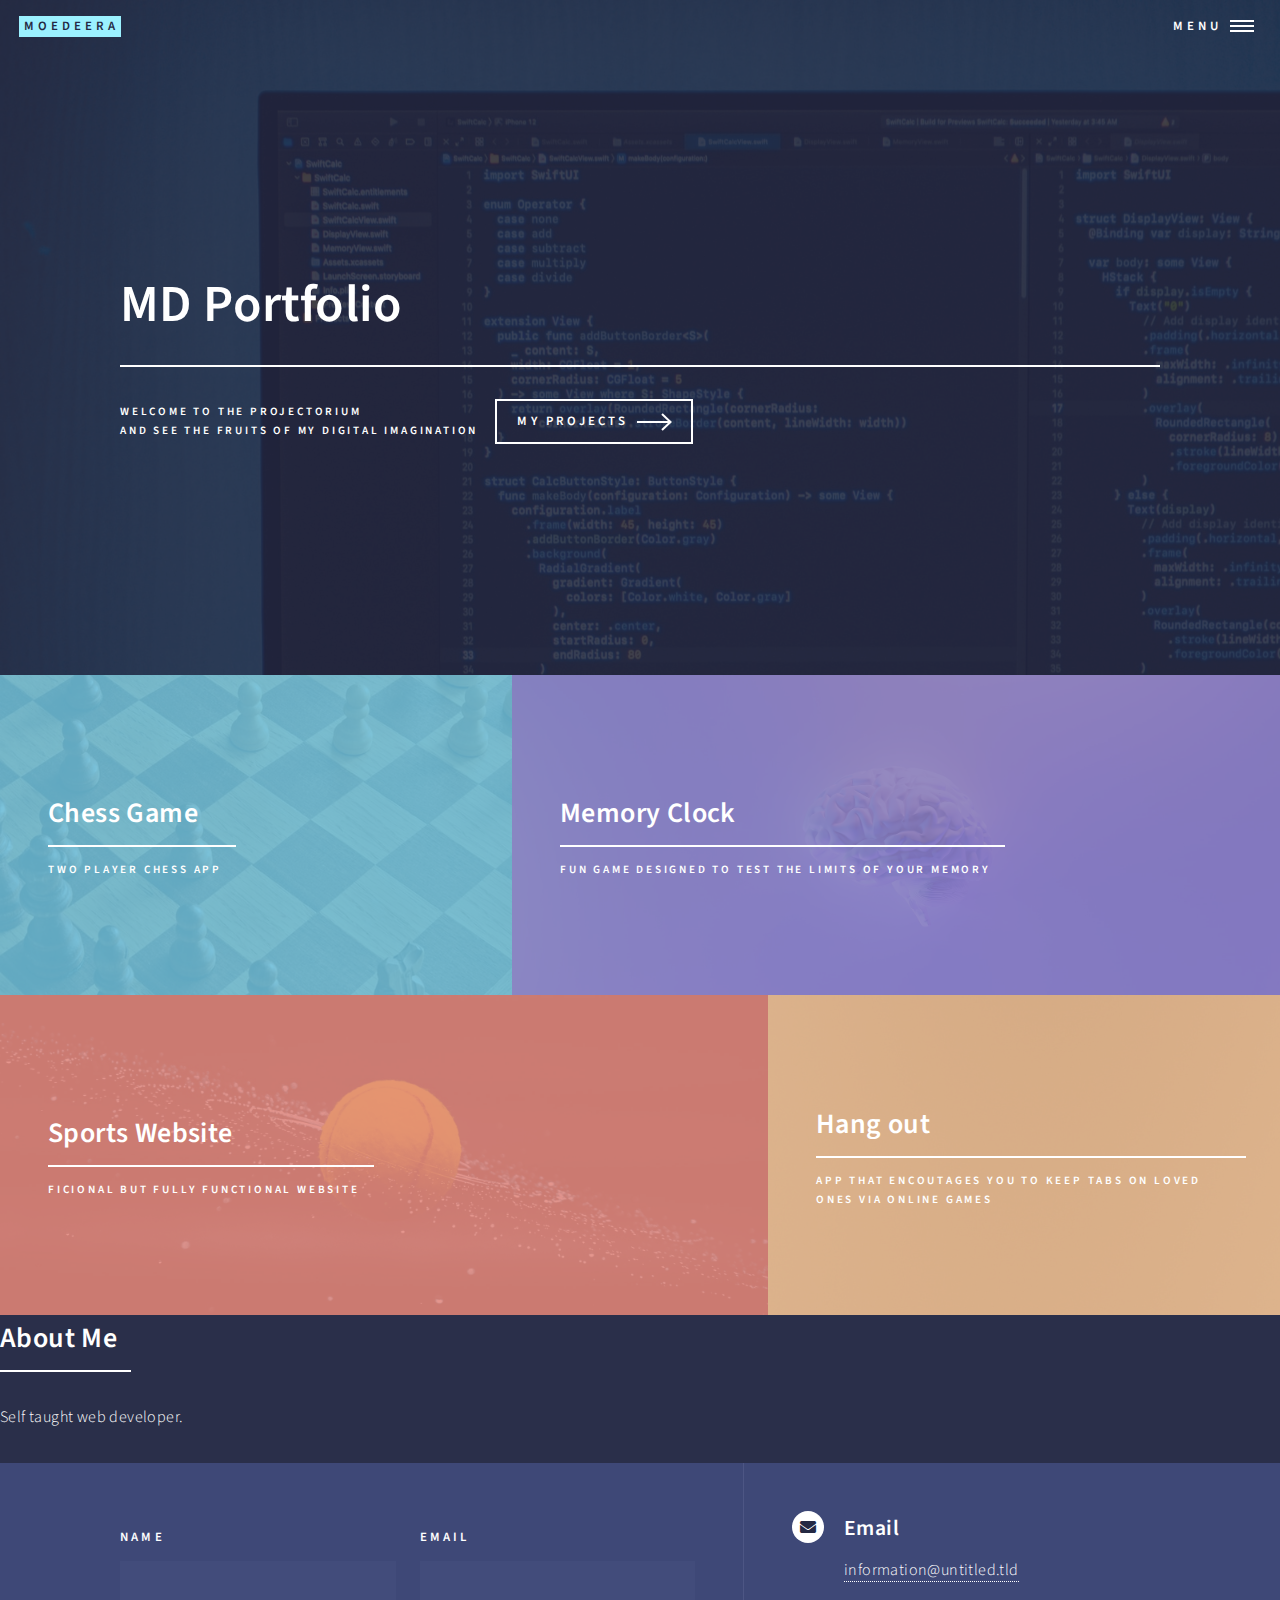
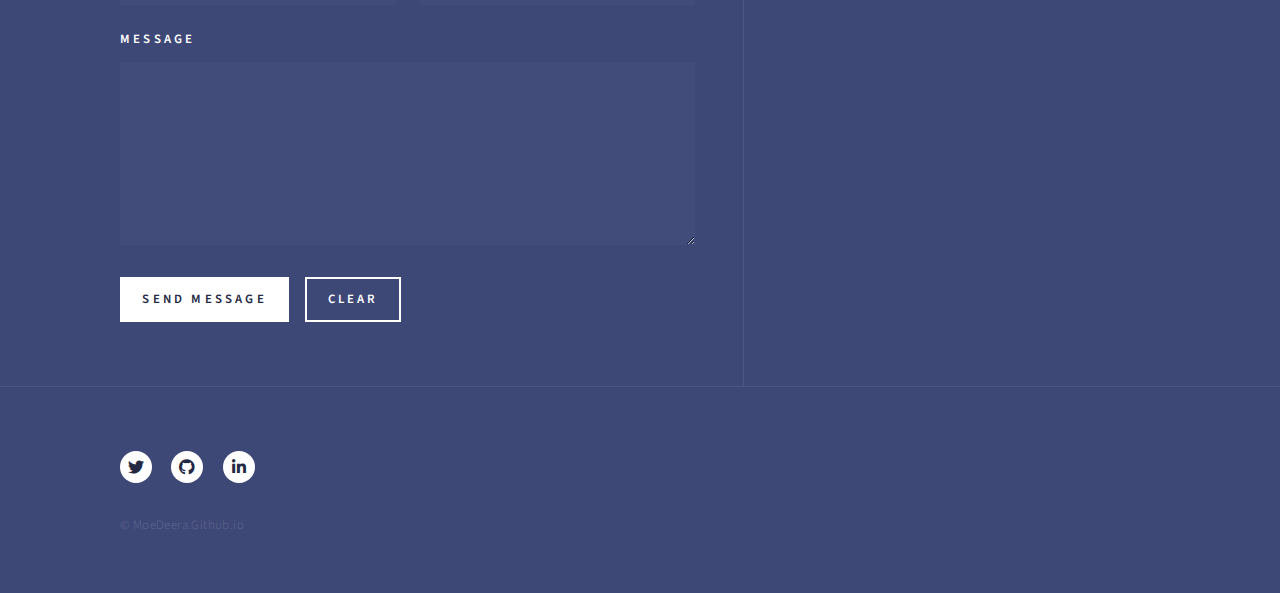
<file: index.html>
<!DOCTYPE HTML>
<!--
	Forty by HTML5 UP
	html5up.net | @ajlkn
	Free for personal and commercial use under the CCA 3.0 license (html5up.net/license)
-->
<html>
	<head>
		<title>MoeDeera Portfolio</title>
		<meta charset="utf-8" />
		<meta name="viewport" content="width=device-width, initial-scale=1, user-scalable=no" />
		<link rel="stylesheet" href="assets/css/main.css" />
		<noscript><link rel="stylesheet" href="assets/css/noscript.css" /></noscript>
	</head>
	<body class="is-preload">

		<!-- Wrapper -->
			<div id="wrapper">

				<!-- Header -->
					<header id="header" class="alt">
						<a href="index.html" class="logo"><strong>MoeDeera</strong> </a>
						<nav>
							<a href="#menu">Menu</a>
						</nav>
					</header>

				<!-- Menu -->
					<nav id="menu">
						<ul class="links">
							<li><a href="index.html">Home</a></li>
							<li><a href="landing.html">Portfolio</a></li>
							<li><a href="generic.html">Projects</a></li>
							<li><a href="elements.html">About me</a></li>
						</ul>
						<ul class="actions stacked">
							<li><a href="#" class="button primary fit">Portfolio</a></li>
							<li><a href="#" class="button fit">Log In</a></li>
						</ul>
					</nav>

				<!-- Banner -->
					<section id="banner" class="major">
						<div class="inner">
							<header class="major">
								<h1>MD Portfolio</h1>
							</header>
							<div class="content">
								<p>Welcome to the Projectorium <br />
								and see the fruits of my digital imagination</p>
								<ul class="actions">
									<li><a href="#one" class="button next scrolly">My Projects</a></li>
								</ul>
							</div>
						</div>
					</section>

				<!-- Main -->
					<div id="main">

						<!-- One -->
							<section id="one" class="tiles">
								<article>
									<span class="image">
										<img src="images/pic002.jpg" alt="" />
									</span>
									<header class="major">
										<h3><a href="landing.html" class="link">Chess Game</a></h3>
										<p>Two player chess app</p>
									</header>
								</article>
								<article>
									<span class="image">
										<img src="images/pic003.jpg" alt="" />
									</span>
									<header class="major">
										<h3><a href="landing.html" class="link">Memory Clock</a></h3>
										<p>Fun game designed to test the limits of your memory</p>
									</header>
								</article>
								<article>
									<span class="image">
										<img src="images/pic004.jpg" alt="" />
									</span>
									<header class="major">
										<h3><a href="landing.html" class="link">Sports Website</a></h3>
										<p>Ficional but fully functional Website</p>
									</header>
								</article>
								<article>
									<span class="image">
										<img src="images/pic04.jpg" alt="" />
									</span>
									<header class="major">
										<h3><a href="landing.html" class="link">Hang out</a></h3>
										<p>App that encoutages you to keep tabs on loved ones via online games</p>
									</header>
								</article>
							

						<!-- Two -->
							<section id="two">
								<div class="inner">
									<header class="major">
										<h2>About Me</h2>
									</header>
									<p>Self taught web developer.
										 </p>
									
								</div>
							</section>

					</div>

				<!-- Contact -->
					<section id="contact">
						<div class="inner">
							<section>
								<form method="post" action="#">
									<div class="fields">
										<div class="field half">
											<label for="name">Name</label>
											<input type="text" name="name" id="name" />
										</div>
										<div class="field half">
											<label for="email">Email</label>
											<input type="text" name="email" id="email" />
										</div>
										<div class="field">
											<label for="message">Message</label>
											<textarea name="message" id="message" rows="6"></textarea>
										</div>
									</div>
									<ul class="actions">
										<li><input type="submit" value="Send Message" class="primary" /></li>
										<li><input type="reset" value="Clear" /></li>
									</ul>
								</form>
							</section>
							<section class="split">
								<section>
									<div class="contact-method">
										<span class="icon solid alt fa-envelope"></span>
										<h3>Email</h3>
										<a href="#">information@untitled.tld</a>
									</div>
								</section>
								
								
							</section>
						</div>
					</section>

				<!-- Footer -->
					<footer id="footer">
						<div class="inner">
							<ul class="icons">
								<li><a href="#" class="icon brands alt fa-twitter"><span class="label">Twitter</span></a></li>
							
								<li><a href="#" class="icon brands alt fa-github"><span class="label">GitHub</span></a></li>
								<li><a href="#" class="icon brands alt fa-linkedin-in"><span class="label">LinkedIn</span></a></li>
							</ul>
							<ul class="copyright">
								<li>&copy; MoeDeera.Github.io</li>
							</ul>
						</div>
					</footer>

			</div>

		<!-- Scripts -->
			<script src="assets/js/jquery.min.js"></script>
			<script src="assets/js/jquery.scrolly.min.js"></script>
			<script src="assets/js/jquery.scrollex.min.js"></script>
			<script src="assets/js/browser.min.js"></script>
			<script src="assets/js/breakpoints.min.js"></script>
			<script src="assets/js/util.js"></script>
			<script src="assets/js/main.js"></script>

	</body>
</html>
</file>
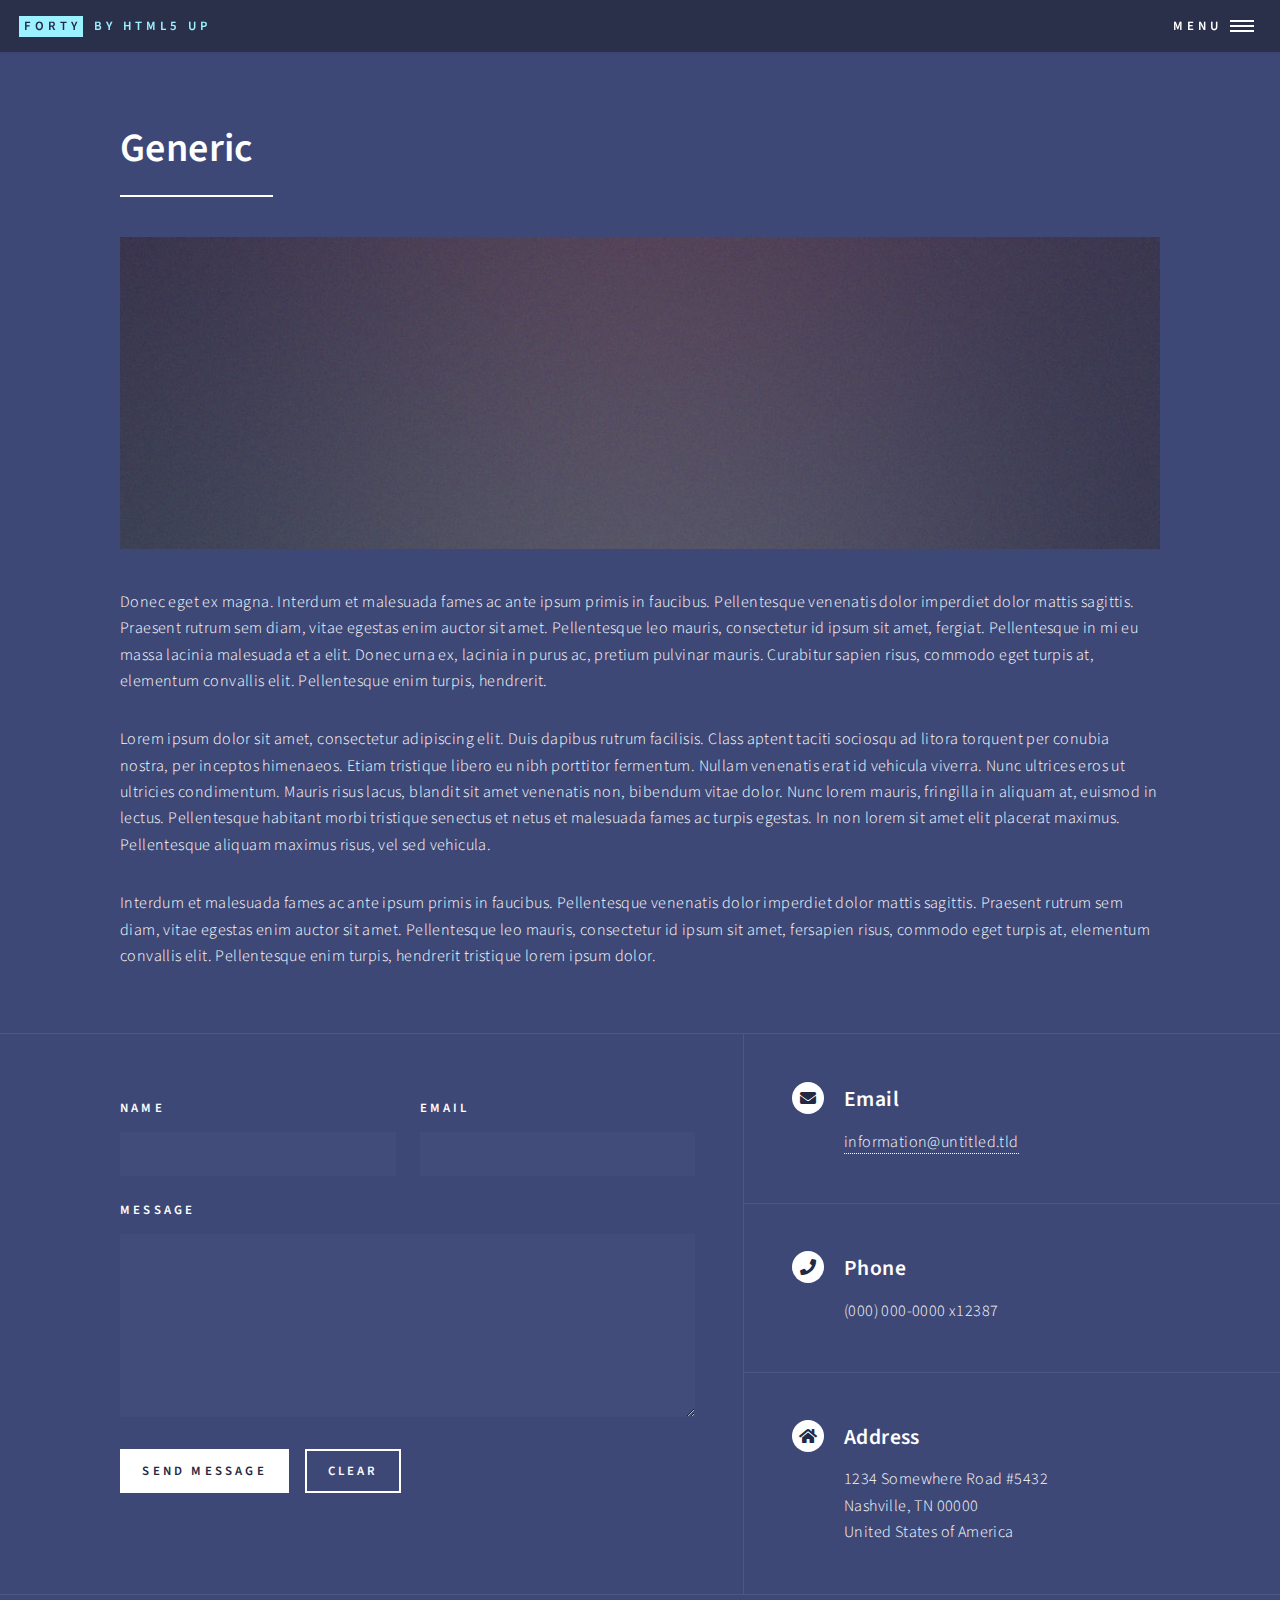
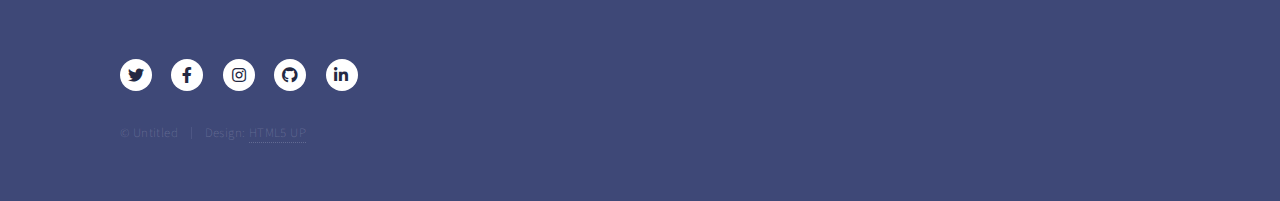
<file: generic.html>
<!DOCTYPE HTML>
<!--
	Forty by HTML5 UP
	html5up.net | @ajlkn
	Free for personal and commercial use under the CCA 3.0 license (html5up.net/license)
-->
<html>
	<head>
		<title>Generic - Forty by HTML5 UP</title>
		<meta charset="utf-8" />
		<meta name="viewport" content="width=device-width, initial-scale=1, user-scalable=no" />
		<link rel="stylesheet" href="assets/css/main.css" />
		<noscript><link rel="stylesheet" href="assets/css/noscript.css" /></noscript>
	</head>
	<body class="is-preload">

		<!-- Wrapper -->
			<div id="wrapper">

				<!-- Header -->
					<header id="header">
						<a href="index.html" class="logo"><strong>Forty</strong> <span>by HTML5 UP</span></a>
						<nav>
							<a href="#menu">Menu</a>
						</nav>
					</header>

				<!-- Menu -->
					<nav id="menu">
						<ul class="links">
							<li><a href="index.html">Home</a></li>
							<li><a href="landing.html">Landing</a></li>
							<li><a href="generic.html">Generic</a></li>
							<li><a href="elements.html">Elements</a></li>
						</ul>
						<ul class="actions stacked">
							<li><a href="#" class="button primary fit">Get Started</a></li>
							<li><a href="#" class="button fit">Log In</a></li>
						</ul>
					</nav>

				<!-- Main -->
					<div id="main" class="alt">

						<!-- One -->
							<section id="one">
								<div class="inner">
									<header class="major">
										<h1>Generic</h1>
									</header>
									<span class="image main"><img src="images/pic11.jpg" alt="" /></span>
									<p>Donec eget ex magna. Interdum et malesuada fames ac ante ipsum primis in faucibus. Pellentesque venenatis dolor imperdiet dolor mattis sagittis. Praesent rutrum sem diam, vitae egestas enim auctor sit amet. Pellentesque leo mauris, consectetur id ipsum sit amet, fergiat. Pellentesque in mi eu massa lacinia malesuada et a elit. Donec urna ex, lacinia in purus ac, pretium pulvinar mauris. Curabitur sapien risus, commodo eget turpis at, elementum convallis elit. Pellentesque enim turpis, hendrerit.</p>
									<p>Lorem ipsum dolor sit amet, consectetur adipiscing elit. Duis dapibus rutrum facilisis. Class aptent taciti sociosqu ad litora torquent per conubia nostra, per inceptos himenaeos. Etiam tristique libero eu nibh porttitor fermentum. Nullam venenatis erat id vehicula viverra. Nunc ultrices eros ut ultricies condimentum. Mauris risus lacus, blandit sit amet venenatis non, bibendum vitae dolor. Nunc lorem mauris, fringilla in aliquam at, euismod in lectus. Pellentesque habitant morbi tristique senectus et netus et malesuada fames ac turpis egestas. In non lorem sit amet elit placerat maximus. Pellentesque aliquam maximus risus, vel sed vehicula.</p>
									<p>Interdum et malesuada fames ac ante ipsum primis in faucibus. Pellentesque venenatis dolor imperdiet dolor mattis sagittis. Praesent rutrum sem diam, vitae egestas enim auctor sit amet. Pellentesque leo mauris, consectetur id ipsum sit amet, fersapien risus, commodo eget turpis at, elementum convallis elit. Pellentesque enim turpis, hendrerit tristique lorem ipsum dolor.</p>
								</div>
							</section>

					</div>

				<!-- Contact -->
					<section id="contact">
						<div class="inner">
							<section>
								<form method="post" action="#">
									<div class="fields">
										<div class="field half">
											<label for="name">Name</label>
											<input type="text" name="name" id="name" />
										</div>
										<div class="field half">
											<label for="email">Email</label>
											<input type="text" name="email" id="email" />
										</div>
										<div class="field">
											<label for="message">Message</label>
											<textarea name="message" id="message" rows="6"></textarea>
										</div>
									</div>
									<ul class="actions">
										<li><input type="submit" value="Send Message" class="primary" /></li>
										<li><input type="reset" value="Clear" /></li>
									</ul>
								</form>
							</section>
							<section class="split">
								<section>
									<div class="contact-method">
										<span class="icon solid alt fa-envelope"></span>
										<h3>Email</h3>
										<a href="#">information@untitled.tld</a>
									</div>
								</section>
								<section>
									<div class="contact-method">
										<span class="icon solid alt fa-phone"></span>
										<h3>Phone</h3>
										<span>(000) 000-0000 x12387</span>
									</div>
								</section>
								<section>
									<div class="contact-method">
										<span class="icon solid alt fa-home"></span>
										<h3>Address</h3>
										<span>1234 Somewhere Road #5432<br />
										Nashville, TN 00000<br />
										United States of America</span>
									</div>
								</section>
							</section>
						</div>
					</section>

				<!-- Footer -->
					<footer id="footer">
						<div class="inner">
							<ul class="icons">
								<li><a href="#" class="icon brands alt fa-twitter"><span class="label">Twitter</span></a></li>
								<li><a href="#" class="icon brands alt fa-facebook-f"><span class="label">Facebook</span></a></li>
								<li><a href="#" class="icon brands alt fa-instagram"><span class="label">Instagram</span></a></li>
								<li><a href="#" class="icon brands alt fa-github"><span class="label">GitHub</span></a></li>
								<li><a href="#" class="icon brands alt fa-linkedin-in"><span class="label">LinkedIn</span></a></li>
							</ul>
							<ul class="copyright">
								<li>&copy; Untitled</li><li>Design: <a href="https://html5up.net">HTML5 UP</a></li>
							</ul>
						</div>
					</footer>

			</div>

		<!-- Scripts -->
			<script src="assets/js/jquery.min.js"></script>
			<script src="assets/js/jquery.scrolly.min.js"></script>
			<script src="assets/js/jquery.scrollex.min.js"></script>
			<script src="assets/js/browser.min.js"></script>
			<script src="assets/js/breakpoints.min.js"></script>
			<script src="assets/js/util.js"></script>
			<script src="assets/js/main.js"></script>

	</body>
</html>
</file>
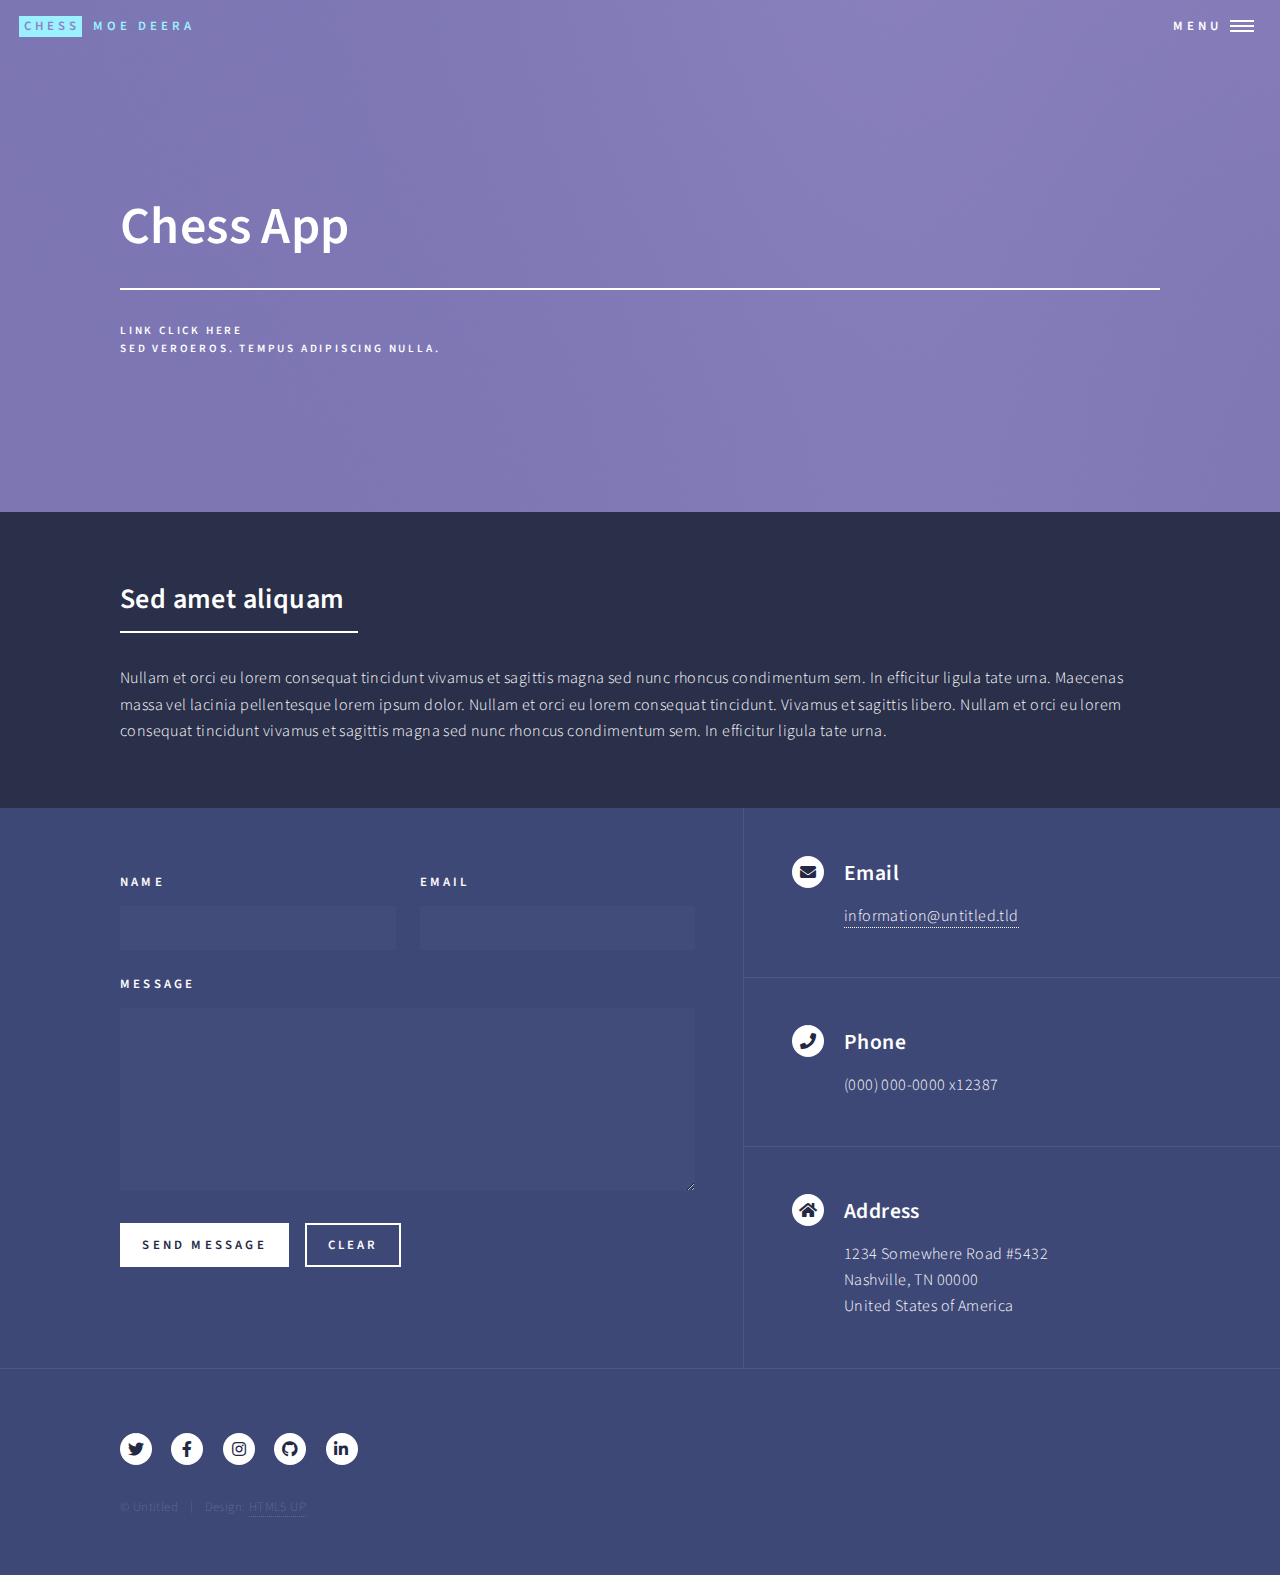
<file: landing.html>
<!DOCTYPE HTML>
<!--
	Forty by HTML5 UP
	html5up.net | @ajlkn
	Free for personal and commercial use under the CCA 3.0 license (html5up.net/license)
-->
<html>
	<head>
		<title>Chess Game App</title>
		<meta charset="utf-8" />
		<meta name="viewport" content="width=device-width, initial-scale=1, user-scalable=no" />
		<link rel="stylesheet" href="assets/css/main.css" />
		<noscript><link rel="stylesheet" href="assets/css/noscript.css" /></noscript>
	</head>
	<body class="is-preload">

		<!-- Wrapper -->
			<div id="wrapper">

				<!-- Header -->
				<!-- Note: The "styleN" class below should match that of the banner element. -->
					<header id="header" class="alt style2">
						<a href="index.html" class="logo"><strong>Chess</strong> <span>Moe Deera</span></a>
						<nav>
							<a href="#menu">Menu</a>
						</nav>
					</header>

				<!-- Menu -->
					<nav id="menu">
						<ul class="links">
							<li><a href="index.html">Home</a></li>
							<li><a href="landing.html">Portfolio</a></li>
							<li><a href="generic.html">Projects</a></li>
							<li><a href="elements.html">About me</a></li>
						</ul>
						<ul class="actions stacked">
							<li><a href="#" class="button primary fit">Get Started</a></li>
							<li><a href="#" class="button fit">Log In</a></li>
						</ul>
					</nav>

				<!-- Banner -->
				<!-- Note: The "styleN" class below should match that of the header element. -->
					<section id="banner" class="style2">
						<div class="inner">
							<span class="image">
								<img src="images/pic07.jpg" alt="" />
							</span>
							<header class="major">
								<h1>Chess App</h1>
							</header>
							<div class="content">
								<p>Link Click here<br />
								sed veroeros. tempus adipiscing nulla.</p>
							</div>
						</div>
					</section>

				<!-- Main -->
					<div id="main">

						<!-- One -->
							<section id="one">
								<div class="inner">
									<header class="major">
										<h2>Sed amet aliquam</h2>
									</header>
									<p>Nullam et orci eu lorem consequat tincidunt vivamus et sagittis magna sed nunc rhoncus condimentum sem. In efficitur ligula tate urna. Maecenas massa vel lacinia pellentesque lorem ipsum dolor. Nullam et orci eu lorem consequat tincidunt. Vivamus et sagittis libero. Nullam et orci eu lorem consequat tincidunt vivamus et sagittis magna sed nunc rhoncus condimentum sem. In efficitur ligula tate urna.</p>
								</div>
							</section>

						<!-- Two -->
							

					
							
					</div>

				<!-- Contact -->
					<section id="contact">
						<div class="inner">
							<section>
								<form method="post" action="#">
									<div class="fields">
										<div class="field half">
											<label for="name">Name</label>
											<input type="text" name="name" id="name" />
										</div>
										<div class="field half">
											<label for="email">Email</label>
											<input type="text" name="email" id="email" />
										</div>
										<div class="field">
											<label for="message">Message</label>
											<textarea name="message" id="message" rows="6"></textarea>
										</div>
									</div>
									<ul class="actions">
										<li><input type="submit" value="Send Message" class="primary" /></li>
										<li><input type="reset" value="Clear" /></li>
									</ul>
								</form>
							</section>
							<section class="split">
								<section>
									<div class="contact-method">
										<span class="icon solid alt fa-envelope"></span>
										<h3>Email</h3>
										<a href="#">information@untitled.tld</a>
									</div>
								</section>
								<section>
									<div class="contact-method">
										<span class="icon solid alt fa-phone"></span>
										<h3>Phone</h3>
										<span>(000) 000-0000 x12387</span>
									</div>
								</section>
								<section>
									<div class="contact-method">
										<span class="icon solid alt fa-home"></span>
										<h3>Address</h3>
										<span>1234 Somewhere Road #5432<br />
										Nashville, TN 00000<br />
										United States of America</span>
									</div>
								</section>
							</section>
						</div>
					</section>

				<!-- Footer -->
					<footer id="footer">
						<div class="inner">
							<ul class="icons">
								<li><a href="#" class="icon brands alt fa-twitter"><span class="label">Twitter</span></a></li>
								<li><a href="#" class="icon brands alt fa-facebook-f"><span class="label">Facebook</span></a></li>
								<li><a href="#" class="icon brands alt fa-instagram"><span class="label">Instagram</span></a></li>
								<li><a href="#" class="icon brands alt fa-github"><span class="label">GitHub</span></a></li>
								<li><a href="#" class="icon brands alt fa-linkedin-in"><span class="label">LinkedIn</span></a></li>
							</ul>
							<ul class="copyright">
								<li>&copy; Untitled</li><li>Design: <a href="https://html5up.net">HTML5 UP</a></li>
							</ul>
						</div>
					</footer>

			</div>

		<!-- Scripts -->
			<script src="assets/js/jquery.min.js"></script>
			<script src="assets/js/jquery.scrolly.min.js"></script>
			<script src="assets/js/jquery.scrollex.min.js"></script>
			<script src="assets/js/browser.min.js"></script>
			<script src="assets/js/breakpoints.min.js"></script>
			<script src="assets/js/util.js"></script>
			<script src="assets/js/main.js"></script>

	</body>
</html>
</file>
<file: assets/css/noscript.css>
/*
	Forty by HTML5 UP
	html5up.net | @ajlkn
	Free for personal and commercial use under the CCA 3.0 license (html5up.net/license)
*/

/* Banner */

	body.is-preload #banner:after {
		opacity: 0.85;
	}

	body.is-preload #banner > .inner {
		-moz-filter: none;
		-webkit-filter: none;
		-ms-filter: none;
		filter: none;
		-moz-transform: none;
		-webkit-transform: none;
		-ms-transform: none;
		transform: none;
		opacity: 1;
	}
</file>
<file: assets/css/main.css>
@import url(fontawesome-all.min.css);
@import url("https://fonts.googleapis.com/css?family=Source+Sans+Pro:300,300italic,600,600italic");

/*
	Forty by HTML5 UP
	html5up.net | @ajlkn
	Free for personal and commercial use under the CCA 3.0 license (html5up.net/license)
*/

html, body, div, span, applet, object,
iframe, h1, h2, h3, h4, h5, h6, p, blockquote,
pre, a, abbr, acronym, address, big, cite,
code, del, dfn, em, img, ins, kbd, q, s, samp,
small, strike, strong, sub, sup, tt, var, b,
u, i, center, dl, dt, dd, ol, ul, li, fieldset,
form, label, legend, table, caption, tbody,
tfoot, thead, tr, th, td, article, aside,
canvas, details, embed, figure, figcaption,
footer, header, hgroup, menu, nav, output, ruby,
section, summary, time, mark, audio, video {
	margin: 0;
	padding: 0;
	border: 0;
	font-size: 100%;
	font: inherit;
	vertical-align: baseline;}

article, aside, details, figcaption, figure,
footer, header, hgroup, menu, nav, section {
	display: block;}

body {
	line-height: 1;
}

ol, ul {
	list-style: none;
}

blockquote, q {
	quotes: none;
}

	blockquote:before, blockquote:after, q:before, q:after {
		content: '';
		content: none;
	}

table {
	border-collapse: collapse;
	border-spacing: 0;
}

body {
	-webkit-text-size-adjust: none;
}

mark {
	background-color: transparent;
	color: inherit;
}

input::-moz-focus-inner {
	border: 0;
	padding: 0;
}

input, select, textarea {
	-moz-appearance: none;
	-webkit-appearance: none;
	-ms-appearance: none;
	appearance: none;
}

/* Basic */

	@-ms-viewport {
		width: device-width;
	}

	body {
		-ms-overflow-style: scrollbar;
	}

	@media screen and (max-width: 480px) {

		html, body {
			min-width: 320px;
		}

	}

	html {
		box-sizing: border-box;
	}

	*, *:before, *:after {
		box-sizing: inherit;
	}

	body {
		background: #3e4877;
	}

		body.is-preload *, body.is-preload *:before, body.is-preload *:after {
			-moz-animation: none !important;
			-webkit-animation: none !important;
			-ms-animation: none !important;
			animation: none !important;
			-moz-transition: none !important;
			-webkit-transition: none !important;
			-ms-transition: none !important;
			transition: none !important;
		}

/* Type */

	body, input, select, textarea {
		color: #ffffff;
		font-family: "Source Sans Pro", Helvetica, sans-serif;
		font-size: 17pt;
		font-weight: 300;
		letter-spacing: 0.025em;
		line-height: 1.65;
	}

		@media screen and (max-width: 1680px) {

			body, input, select, textarea {
				font-size: 14pt;
			}

		}

		@media screen and (max-width: 1280px) {

			body, input, select, textarea {
				font-size: 12pt;
			}

		}

		@media screen and (max-width: 360px) {

			body, input, select, textarea {
				font-size: 11pt;
			}

		}

	a {
		-moz-transition: color 0.2s ease-in-out, border-bottom-color 0.2s ease-in-out;
		-webkit-transition: color 0.2s ease-in-out, border-bottom-color 0.2s ease-in-out;
		-ms-transition: color 0.2s ease-in-out, border-bottom-color 0.2s ease-in-out;
		transition: color 0.2s ease-in-out, border-bottom-color 0.2s ease-in-out;
		border-bottom: dotted 1px;
		color: inherit;
		text-decoration: none;
	}

		a:hover {
			border-bottom-color: transparent;
			color: #9bf1ff !important;
		}

		a:active {
			color: #53e3fb !important;
		}

	strong, b {
		color: #ffffff;
		font-weight: 600;
	}

	em, i {
		font-style: italic;
	}

	p {
		margin: 0 0 2em 0;
	}

	h1, h2, h3, h4, h5, h6 {
		color: #ffffff;
		font-weight: 600;
		line-height: 1.65;
		margin: 0 0 1em 0;
	}

		h1 a, h2 a, h3 a, h4 a, h5 a, h6 a {
			color: inherit;
			border-bottom: 0;
		}

	h1 {
		font-size: 2.5em;
	}

	h2 {
		font-size: 1.75em;
	}

	h3 {
		font-size: 1.35em;
	}

	h4 {
		font-size: 1.1em;
	}

	h5 {
		font-size: 0.9em;
	}

	h6 {
		font-size: 0.7em;
	}

	@media screen and (max-width: 736px) {

		h1 {
			font-size: 2em;
		}

		h2 {
			font-size: 1.5em;
		}

		h3 {
			font-size: 1.25em;
		}

	}

	sub {
		font-size: 0.8em;
		position: relative;
		top: 0.5em;
	}

	sup {
		font-size: 0.8em;
		position: relative;
		top: -0.5em;
	}

	blockquote {
		border-left: solid 4px rgba(212, 212, 255, 0.1);
		font-style: italic;
		margin: 0 0 2em 0;
		padding: 0.5em 0 0.5em 2em;
	}

	code {
		background: rgba(212, 212, 255, 0.035);
		font-family: "Courier New", monospace;
		font-size: 0.9em;
		margin: 0 0.25em;
		padding: 0.25em 0.65em;
	}

	pre {
		-webkit-overflow-scrolling: touch;
		font-family: "Courier New", monospace;
		font-size: 0.9em;
		margin: 0 0 2em 0;
	}

		pre code {
			display: block;
			line-height: 1.75;
			padding: 1em 1.5em;
			overflow-x: auto;
		}

	hr {
		border: 0;
		border-bottom: solid 1px rgba(212, 212, 255, 0.1);
		margin: 2em 0;
	}

		hr.major {
			margin: 3em 0;
		}

	.align-left {
		text-align: left;
	}

	.align-center {
		text-align: center;
	}

	.align-right {
		text-align: right;
	}

/* Row */

	.row {
		display: flex;
		flex-wrap: wrap;
		box-sizing: border-box;
		align-items: stretch;
	}

		.row > * {
			box-sizing: border-box;
		}

		.row.gtr-uniform > * > :last-child {
			margin-bottom: 0;
		}

		.row.aln-left {
			justify-content: flex-start;
		}

		.row.aln-center {
			justify-content: center;
		}

		.row.aln-right {
			justify-content: flex-end;
		}

		.row.aln-top {
			align-items: flex-start;
		}

		.row.aln-middle {
			align-items: center;
		}

		.row.aln-bottom {
			align-items: flex-end;
		}

		.row > .imp {
			order: -1;
		}

		.row > .col-1 {
			width: 8.33333%;
		}

		.row > .off-1 {
			margin-left: 8.33333%;
		}

		.row > .col-2 {
			width: 16.66667%;
		}

		.row > .off-2 {
			margin-left: 16.66667%;
		}

		.row > .col-3 {
			width: 25%;
		}

		.row > .off-3 {
			margin-left: 25%;
		}

		.row > .col-4 {
			width: 33.33333%;
		}

		.row > .off-4 {
			margin-left: 33.33333%;
		}

		.row > .col-5 {
			width: 41.66667%;
		}

		.row > .off-5 {
			margin-left: 41.66667%;
		}

		.row > .col-6 {
			width: 50%;
		}

		.row > .off-6 {
			margin-left: 50%;
		}

		.row > .col-7 {
			width: 58.33333%;
		}

		.row > .off-7 {
			margin-left: 58.33333%;
		}

		.row > .col-8 {
			width: 66.66667%;
		}

		.row > .off-8 {
			margin-left: 66.66667%;
		}

		.row > .col-9 {
			width: 75%;
		}

		.row > .off-9 {
			margin-left: 75%;
		}

		.row > .col-10 {
			width: 83.33333%;
		}

		.row > .off-10 {
			margin-left: 83.33333%;
		}

		.row > .col-11 {
			width: 91.66667%;
		}

		.row > .off-11 {
			margin-left: 91.66667%;
		}

		.row > .col-12 {
			width: 100%;
		}

		.row > .off-12 {
			margin-left: 100%;
		}

		.row.gtr-0 {
			margin-top: 0;
			margin-left: 0em;
		}

			.row.gtr-0 > * {
				padding: 0 0 0 0em;
			}

			.row.gtr-0.gtr-uniform {
				margin-top: 0em;
			}

				.row.gtr-0.gtr-uniform > * {
					padding-top: 0em;
				}

		.row.gtr-25 {
			margin-top: 0;
			margin-left: -0.5em;
		}

			.row.gtr-25 > * {
				padding: 0 0 0 0.5em;
			}

			.row.gtr-25.gtr-uniform {
				margin-top: -0.5em;
			}

				.row.gtr-25.gtr-uniform > * {
					padding-top: 0.5em;
				}

		.row.gtr-50 {
			margin-top: 0;
			margin-left: -1em;
		}

			.row.gtr-50 > * {
				padding: 0 0 0 1em;
			}

			.row.gtr-50.gtr-uniform {
				margin-top: -1em;
			}

				.row.gtr-50.gtr-uniform > * {
					padding-top: 1em;
				}

		.row {
			margin-top: 0;
			margin-left: -2em;
		}

			.row > * {
				padding: 0 0 0 2em;
			}

			.row.gtr-uniform {
				margin-top: -2em;
			}

				.row.gtr-uniform > * {
					padding-top: 2em;
				}

		.row.gtr-150 {
			margin-top: 0;
			margin-left: -3em;
		}

			.row.gtr-150 > * {
				padding: 0 0 0 3em;
			}

			.row.gtr-150.gtr-uniform {
				margin-top: -3em;
			}

				.row.gtr-150.gtr-uniform > * {
					padding-top: 3em;
				}

		.row.gtr-200 {
			margin-top: 0;
			margin-left: -4em;
		}

			.row.gtr-200 > * {
				padding: 0 0 0 4em;
			}

			.row.gtr-200.gtr-uniform {
				margin-top: -4em;
			}

				.row.gtr-200.gtr-uniform > * {
					padding-top: 4em;
				}

		@media screen and (max-width: 1680px) {

			.row {
				display: flex;
				flex-wrap: wrap;
				box-sizing: border-box;
				align-items: stretch;
			}

				.row > * {
					box-sizing: border-box;
				}

				.row.gtr-uniform > * > :last-child {
					margin-bottom: 0;
				}

				.row.aln-left {
					justify-content: flex-start;
				}

				.row.aln-center {
					justify-content: center;
				}

				.row.aln-right {
					justify-content: flex-end;
				}

				.row.aln-top {
					align-items: flex-start;
				}

				.row.aln-middle {
					align-items: center;
				}

				.row.aln-bottom {
					align-items: flex-end;
				}

				.row > .imp-xlarge {
					order: -1;
				}

				.row > .col-1-xlarge {
					width: 8.33333%;
				}

				.row > .off-1-xlarge {
					margin-left: 8.33333%;
				}

				.row > .col-2-xlarge {
					width: 16.66667%;
				}

				.row > .off-2-xlarge {
					margin-left: 16.66667%;
				}

				.row > .col-3-xlarge {
					width: 25%;
				}

				.row > .off-3-xlarge {
					margin-left: 25%;
				}

				.row > .col-4-xlarge {
					width: 33.33333%;
				}

				.row > .off-4-xlarge {
					margin-left: 33.33333%;
				}

				.row > .col-5-xlarge {
					width: 41.66667%;
				}

				.row > .off-5-xlarge {
					margin-left: 41.66667%;
				}

				.row > .col-6-xlarge {
					width: 50%;
				}

				.row > .off-6-xlarge {
					margin-left: 50%;
				}

				.row > .col-7-xlarge {
					width: 58.33333%;
				}

				.row > .off-7-xlarge {
					margin-left: 58.33333%;
				}

				.row > .col-8-xlarge {
					width: 66.66667%;
				}

				.row > .off-8-xlarge {
					margin-left: 66.66667%;
				}

				.row > .col-9-xlarge {
					width: 75%;
				}

				.row > .off-9-xlarge {
					margin-left: 75%;
				}

				.row > .col-10-xlarge {
					width: 83.33333%;
				}

				.row > .off-10-xlarge {
					margin-left: 83.33333%;
				}

				.row > .col-11-xlarge {
					width: 91.66667%;
				}

				.row > .off-11-xlarge {
					margin-left: 91.66667%;
				}

				.row > .col-12-xlarge {
					width: 100%;
				}

				.row > .off-12-xlarge {
					margin-left: 100%;
				}

				.row.gtr-0 {
					margin-top: 0;
					margin-left: 0em;
				}

					.row.gtr-0 > * {
						padding: 0 0 0 0em;
					}

					.row.gtr-0.gtr-uniform {
						margin-top: 0em;
					}

						.row.gtr-0.gtr-uniform > * {
							padding-top: 0em;
						}

				.row.gtr-25 {
					margin-top: 0;
					margin-left: -0.5em;
				}

					.row.gtr-25 > * {
						padding: 0 0 0 0.5em;
					}

					.row.gtr-25.gtr-uniform {
						margin-top: -0.5em;
					}

						.row.gtr-25.gtr-uniform > * {
							padding-top: 0.5em;
						}

				.row.gtr-50 {
					margin-top: 0;
					margin-left: -1em;
				}

					.row.gtr-50 > * {
						padding: 0 0 0 1em;
					}

					.row.gtr-50.gtr-uniform {
						margin-top: -1em;
					}

						.row.gtr-50.gtr-uniform > * {
							padding-top: 1em;
						}

				.row {
					margin-top: 0;
					margin-left: -2em;
				}

					.row > * {
						padding: 0 0 0 2em;
					}

					.row.gtr-uniform {
						margin-top: -2em;
					}

						.row.gtr-uniform > * {
							padding-top: 2em;
						}

				.row.gtr-150 {
					margin-top: 0;
					margin-left: -3em;
				}

					.row.gtr-150 > * {
						padding: 0 0 0 3em;
					}

					.row.gtr-150.gtr-uniform {
						margin-top: -3em;
					}

						.row.gtr-150.gtr-uniform > * {
							padding-top: 3em;
						}

				.row.gtr-200 {
					margin-top: 0;
					margin-left: -4em;
				}

					.row.gtr-200 > * {
						padding: 0 0 0 4em;
					}

					.row.gtr-200.gtr-uniform {
						margin-top: -4em;
					}

						.row.gtr-200.gtr-uniform > * {
							padding-top: 4em;
						}

		}

		@media screen and (max-width: 1280px) {

			.row {
				display: flex;
				flex-wrap: wrap;
				box-sizing: border-box;
				align-items: stretch;
			}

				.row > * {
					box-sizing: border-box;
				}

				.row.gtr-uniform > * > :last-child {
					margin-bottom: 0;
				}

				.row.aln-left {
					justify-content: flex-start;
				}

				.row.aln-center {
					justify-content: center;
				}

				.row.aln-right {
					justify-content: flex-end;
				}

				.row.aln-top {
					align-items: flex-start;
				}

				.row.aln-middle {
					align-items: center;
				}

				.row.aln-bottom {
					align-items: flex-end;
				}

				.row > .imp-large {
					order: -1;
				}

				.row > .col-1-large {
					width: 8.33333%;
				}

				.row > .off-1-large {
					margin-left: 8.33333%;
				}

				.row > .col-2-large {
					width: 16.66667%;
				}

				.row > .off-2-large {
					margin-left: 16.66667%;
				}

				.row > .col-3-large {
					width: 25%;
				}

				.row > .off-3-large {
					margin-left: 25%;
				}

				.row > .col-4-large {
					width: 33.33333%;
				}

				.row > .off-4-large {
					margin-left: 33.33333%;
				}

				.row > .col-5-large {
					width: 41.66667%;
				}

				.row > .off-5-large {
					margin-left: 41.66667%;
				}

				.row > .col-6-large {
					width: 50%;
				}

				.row > .off-6-large {
					margin-left: 50%;
				}

				.row > .col-7-large {
					width: 58.33333%;
				}

				.row > .off-7-large {
					margin-left: 58.33333%;
				}

				.row > .col-8-large {
					width: 66.66667%;
				}

				.row > .off-8-large {
					margin-left: 66.66667%;
				}

				.row > .col-9-large {
					width: 75%;
				}

				.row > .off-9-large {
					margin-left: 75%;
				}

				.row > .col-10-large {
					width: 83.33333%;
				}

				.row > .off-10-large {
					margin-left: 83.33333%;
				}

				.row > .col-11-large {
					width: 91.66667%;
				}

				.row > .off-11-large {
					margin-left: 91.66667%;
				}

				.row > .col-12-large {
					width: 100%;
				}

				.row > .off-12-large {
					margin-left: 100%;
				}

				.row.gtr-0 {
					margin-top: 0;
					margin-left: 0em;
				}

					.row.gtr-0 > * {
						padding: 0 0 0 0em;
					}

					.row.gtr-0.gtr-uniform {
						margin-top: 0em;
					}

						.row.gtr-0.gtr-uniform > * {
							padding-top: 0em;
						}

				.row.gtr-25 {
					margin-top: 0;
					margin-left: -0.375em;
				}

					.row.gtr-25 > * {
						padding: 0 0 0 0.375em;
					}

					.row.gtr-25.gtr-uniform {
						margin-top: -0.375em;
					}

						.row.gtr-25.gtr-uniform > * {
							padding-top: 0.375em;
						}

				.row.gtr-50 {
					margin-top: 0;
					margin-left: -0.75em;
				}

					.row.gtr-50 > * {
						padding: 0 0 0 0.75em;
					}

					.row.gtr-50.gtr-uniform {
						margin-top: -0.75em;
					}

						.row.gtr-50.gtr-uniform > * {
							padding-top: 0.75em;
						}

				.row {
					margin-top: 0;
					margin-left: -1.5em;
				}

					.row > * {
						padding: 0 0 0 1.5em;
					}

					.row.gtr-uniform {
						margin-top: -1.5em;
					}

						.row.gtr-uniform > * {
							padding-top: 1.5em;
						}

				.row.gtr-150 {
					margin-top: 0;
					margin-left: -2.25em;
				}

					.row.gtr-150 > * {
						padding: 0 0 0 2.25em;
					}

					.row.gtr-150.gtr-uniform {
						margin-top: -2.25em;
					}

						.row.gtr-150.gtr-uniform > * {
							padding-top: 2.25em;
						}

				.row.gtr-200 {
					margin-top: 0;
					margin-left: -3em;
				}

					.row.gtr-200 > * {
						padding: 0 0 0 3em;
					}

					.row.gtr-200.gtr-uniform {
						margin-top: -3em;
					}

						.row.gtr-200.gtr-uniform > * {
							padding-top: 3em;
						}

		}

		@media screen and (max-width: 980px) {

			.row {
				display: flex;
				flex-wrap: wrap;
				box-sizing: border-box;
				align-items: stretch;
			}

				.row > * {
					box-sizing: border-box;
				}

				.row.gtr-uniform > * > :last-child {
					margin-bottom: 0;
				}

				.row.aln-left {
					justify-content: flex-start;
				}

				.row.aln-center {
					justify-content: center;
				}

				.row.aln-right {
					justify-content: flex-end;
				}

				.row.aln-top {
					align-items: flex-start;
				}

				.row.aln-middle {
					align-items: center;
				}

				.row.aln-bottom {
					align-items: flex-end;
				}

				.row > .imp-medium {
					order: -1;
				}

				.row > .col-1-medium {
					width: 8.33333%;
				}

				.row > .off-1-medium {
					margin-left: 8.33333%;
				}

				.row > .col-2-medium {
					width: 16.66667%;
				}

				.row > .off-2-medium {
					margin-left: 16.66667%;
				}

				.row > .col-3-medium {
					width: 25%;
				}

				.row > .off-3-medium {
					margin-left: 25%;
				}

				.row > .col-4-medium {
					width: 33.33333%;
				}

				.row > .off-4-medium {
					margin-left: 33.33333%;
				}

				.row > .col-5-medium {
					width: 41.66667%;
				}

				.row > .off-5-medium {
					margin-left: 41.66667%;
				}

				.row > .col-6-medium {
					width: 50%;
				}

				.row > .off-6-medium {
					margin-left: 50%;
				}

				.row > .col-7-medium {
					width: 58.33333%;
				}

				.row > .off-7-medium {
					margin-left: 58.33333%;
				}

				.row > .col-8-medium {
					width: 66.66667%;
				}

				.row > .off-8-medium {
					margin-left: 66.66667%;
				}

				.row > .col-9-medium {
					width: 75%;
				}

				.row > .off-9-medium {
					margin-left: 75%;
				}

				.row > .col-10-medium {
					width: 83.33333%;
				}

				.row > .off-10-medium {
					margin-left: 83.33333%;
				}

				.row > .col-11-medium {
					width: 91.66667%;
				}

				.row > .off-11-medium {
					margin-left: 91.66667%;
				}

				.row > .col-12-medium {
					width: 100%;
				}

				.row > .off-12-medium {
					margin-left: 100%;
				}

				.row.gtr-0 {
					margin-top: 0;
					margin-left: 0em;
				}

					.row.gtr-0 > * {
						padding: 0 0 0 0em;
					}

					.row.gtr-0.gtr-uniform {
						margin-top: 0em;
					}

						.row.gtr-0.gtr-uniform > * {
							padding-top: 0em;
						}

				.row.gtr-25 {
					margin-top: 0;
					margin-left: -0.375em;
				}

					.row.gtr-25 > * {
						padding: 0 0 0 0.375em;
					}

					.row.gtr-25.gtr-uniform {
						margin-top: -0.375em;
					}

						.row.gtr-25.gtr-uniform > * {
							padding-top: 0.375em;
						}

				.row.gtr-50 {
					margin-top: 0;
					margin-left: -0.75em;
				}

					.row.gtr-50 > * {
						padding: 0 0 0 0.75em;
					}

					.row.gtr-50.gtr-uniform {
						margin-top: -0.75em;
					}

						.row.gtr-50.gtr-uniform > * {
							padding-top: 0.75em;
						}

				.row {
					margin-top: 0;
					margin-left: -1.5em;
				}

					.row > * {
						padding: 0 0 0 1.5em;
					}

					.row.gtr-uniform {
						margin-top: -1.5em;
					}

						.row.gtr-uniform > * {
							padding-top: 1.5em;
						}

				.row.gtr-150 {
					margin-top: 0;
					margin-left: -2.25em;
				}

					.row.gtr-150 > * {
						padding: 0 0 0 2.25em;
					}

					.row.gtr-150.gtr-uniform {
						margin-top: -2.25em;
					}

						.row.gtr-150.gtr-uniform > * {
							padding-top: 2.25em;
						}

				.row.gtr-200 {
					margin-top: 0;
					margin-left: -3em;
				}

					.row.gtr-200 > * {
						padding: 0 0 0 3em;
					}

					.row.gtr-200.gtr-uniform {
						margin-top: -3em;
					}

						.row.gtr-200.gtr-uniform > * {
							padding-top: 3em;
						}

		}

		@media screen and (max-width: 736px) {

			.row {
				display: flex;
				flex-wrap: wrap;
				box-sizing: border-box;
				align-items: stretch;
			}

				.row > * {
					box-sizing: border-box;
				}

				.row.gtr-uniform > * > :last-child {
					margin-bottom: 0;
				}

				.row.aln-left {
					justify-content: flex-start;
				}

				.row.aln-center {
					justify-content: center;
				}

				.row.aln-right {
					justify-content: flex-end;
				}

				.row.aln-top {
					align-items: flex-start;
				}

				.row.aln-middle {
					align-items: center;
				}

				.row.aln-bottom {
					align-items: flex-end;
				}

				.row > .imp-small {
					order: -1;
				}

				.row > .col-1-small {
					width: 8.33333%;
				}

				.row > .off-1-small {
					margin-left: 8.33333%;
				}

				.row > .col-2-small {
					width: 16.66667%;
				}

				.row > .off-2-small {
					margin-left: 16.66667%;
				}

				.row > .col-3-small {
					width: 25%;
				}

				.row > .off-3-small {
					margin-left: 25%;
				}

				.row > .col-4-small {
					width: 33.33333%;
				}

				.row > .off-4-small {
					margin-left: 33.33333%;
				}

				.row > .col-5-small {
					width: 41.66667%;
				}

				.row > .off-5-small {
					margin-left: 41.66667%;
				}

				.row > .col-6-small {
					width: 50%;
				}

				.row > .off-6-small {
					margin-left: 50%;
				}

				.row > .col-7-small {
					width: 58.33333%;
				}

				.row > .off-7-small {
					margin-left: 58.33333%;
				}

				.row > .col-8-small {
					width: 66.66667%;
				}

				.row > .off-8-small {
					margin-left: 66.66667%;
				}

				.row > .col-9-small {
					width: 75%;
				}

				.row > .off-9-small {
					margin-left: 75%;
				}

				.row > .col-10-small {
					width: 83.33333%;
				}

				.row > .off-10-small {
					margin-left: 83.33333%;
				}

				.row > .col-11-small {
					width: 91.66667%;
				}

				.row > .off-11-small {
					margin-left: 91.66667%;
				}

				.row > .col-12-small {
					width: 100%;
				}

				.row > .off-12-small {
					margin-left: 100%;
				}

				.row.gtr-0 {
					margin-top: 0;
					margin-left: 0em;
				}

					.row.gtr-0 > * {
						padding: 0 0 0 0em;
					}

					.row.gtr-0.gtr-uniform {
						margin-top: 0em;
					}

						.row.gtr-0.gtr-uniform > * {
							padding-top: 0em;
						}

				.row.gtr-25 {
					margin-top: 0;
					margin-left: -0.3125em;
				}

					.row.gtr-25 > * {
						padding: 0 0 0 0.3125em;
					}

					.row.gtr-25.gtr-uniform {
						margin-top: -0.3125em;
					}

						.row.gtr-25.gtr-uniform > * {
							padding-top: 0.3125em;
						}

				.row.gtr-50 {
					margin-top: 0;
					margin-left: -0.625em;
				}

					.row.gtr-50 > * {
						padding: 0 0 0 0.625em;
					}

					.row.gtr-50.gtr-uniform {
						margin-top: -0.625em;
					}

						.row.gtr-50.gtr-uniform > * {
							padding-top: 0.625em;
						}

				.row {
					margin-top: 0;
					margin-left: -1.25em;
				}

					.row > * {
						padding: 0 0 0 1.25em;
					}

					.row.gtr-uniform {
						margin-top: -1.25em;
					}

						.row.gtr-uniform > * {
							padding-top: 1.25em;
						}

				.row.gtr-150 {
					margin-top: 0;
					margin-left: -1.875em;
				}

					.row.gtr-150 > * {
						padding: 0 0 0 1.875em;
					}

					.row.gtr-150.gtr-uniform {
						margin-top: -1.875em;
					}

						.row.gtr-150.gtr-uniform > * {
							padding-top: 1.875em;
						}

				.row.gtr-200 {
					margin-top: 0;
					margin-left: -2.5em;
				}

					.row.gtr-200 > * {
						padding: 0 0 0 2.5em;
					}

					.row.gtr-200.gtr-uniform {
						margin-top: -2.5em;
					}

						.row.gtr-200.gtr-uniform > * {
							padding-top: 2.5em;
						}

		}

		@media screen and (max-width: 480px) {

			.row {
				display: flex;
				flex-wrap: wrap;
				box-sizing: border-box;
				align-items: stretch;
			}

				.row > * {
					box-sizing: border-box;
				}

				.row.gtr-uniform > * > :last-child {
					margin-bottom: 0;
				}

				.row.aln-left {
					justify-content: flex-start;
				}

				.row.aln-center {
					justify-content: center;
				}

				.row.aln-right {
					justify-content: flex-end;
				}

				.row.aln-top {
					align-items: flex-start;
				}

				.row.aln-middle {
					align-items: center;
				}

				.row.aln-bottom {
					align-items: flex-end;
				}

				.row > .imp-xsmall {
					order: -1;
				}

				.row > .col-1-xsmall {
					width: 8.33333%;
				}

				.row > .off-1-xsmall {
					margin-left: 8.33333%;
				}

				.row > .col-2-xsmall {
					width: 16.66667%;
				}

				.row > .off-2-xsmall {
					margin-left: 16.66667%;
				}

				.row > .col-3-xsmall {
					width: 25%;
				}

				.row > .off-3-xsmall {
					margin-left: 25%;
				}

				.row > .col-4-xsmall {
					width: 33.33333%;
				}

				.row > .off-4-xsmall {
					margin-left: 33.33333%;
				}

				.row > .col-5-xsmall {
					width: 41.66667%;
				}

				.row > .off-5-xsmall {
					margin-left: 41.66667%;
				}

				.row > .col-6-xsmall {
					width: 50%;
				}

				.row > .off-6-xsmall {
					margin-left: 50%;
				}

				.row > .col-7-xsmall {
					width: 58.33333%;
				}

				.row > .off-7-xsmall {
					margin-left: 58.33333%;
				}

				.row > .col-8-xsmall {
					width: 66.66667%;
				}

				.row > .off-8-xsmall {
					margin-left: 66.66667%;
				}

				.row > .col-9-xsmall {
					width: 75%;
				}

				.row > .off-9-xsmall {
					margin-left: 75%;
				}

				.row > .col-10-xsmall {
					width: 83.33333%;
				}

				.row > .off-10-xsmall {
					margin-left: 83.33333%;
				}

				.row > .col-11-xsmall {
					width: 91.66667%;
				}

				.row > .off-11-xsmall {
					margin-left: 91.66667%;
				}

				.row > .col-12-xsmall {
					width: 100%;
				}

				.row > .off-12-xsmall {
					margin-left: 100%;
				}

				.row.gtr-0 {
					margin-top: 0;
					margin-left: 0em;
				}

					.row.gtr-0 > * {
						padding: 0 0 0 0em;
					}

					.row.gtr-0.gtr-uniform {
						margin-top: 0em;
					}

						.row.gtr-0.gtr-uniform > * {
							padding-top: 0em;
						}

				.row.gtr-25 {
					margin-top: 0;
					margin-left: -0.3125em;
				}

					.row.gtr-25 > * {
						padding: 0 0 0 0.3125em;
					}

					.row.gtr-25.gtr-uniform {
						margin-top: -0.3125em;
					}

						.row.gtr-25.gtr-uniform > * {
							padding-top: 0.3125em;
						}

				.row.gtr-50 {
					margin-top: 0;
					margin-left: -0.625em;
				}

					.row.gtr-50 > * {
						padding: 0 0 0 0.625em;
					}

					.row.gtr-50.gtr-uniform {
						margin-top: -0.625em;
					}

						.row.gtr-50.gtr-uniform > * {
							padding-top: 0.625em;
						}

				.row {
					margin-top: 0;
					margin-left: -1.25em;
				}

					.row > * {
						padding: 0 0 0 1.25em;
					}

					.row.gtr-uniform {
						margin-top: -1.25em;
					}

						.row.gtr-uniform > * {
							padding-top: 1.25em;
						}

				.row.gtr-150 {
					margin-top: 0;
					margin-left: -1.875em;
				}

					.row.gtr-150 > * {
						padding: 0 0 0 1.875em;
					}

					.row.gtr-150.gtr-uniform {
						margin-top: -1.875em;
					}

						.row.gtr-150.gtr-uniform > * {
							padding-top: 1.875em;
						}

				.row.gtr-200 {
					margin-top: 0;
					margin-left: -2.5em;
				}

					.row.gtr-200 > * {
						padding: 0 0 0 2.5em;
					}

					.row.gtr-200.gtr-uniform {
						margin-top: -2.5em;
					}

						.row.gtr-200.gtr-uniform > * {
							padding-top: 2.5em;
						}

		}

/* Section/Article */

	section.special, article.special {
		text-align: center;
	}

	header.major {
		width: -moz-max-content;
		width: -webkit-max-content;
		width: -ms-max-content;
		width: max-content;
		margin-bottom: 2em;
	}

		header.major > :first-child {
			margin-bottom: 0;
			width: calc(100% + 0.5em);
		}

			header.major > :first-child:after {
				content: '';
				background-color: #ffffff;
				display: block;
				height: 2px;
				margin: 0.325em 0 0.5em 0;
				width: 100%;
			}

		header.major > p {
			font-size: 0.7em;
			font-weight: 600;
			letter-spacing: 0.25em;
			margin-bottom: 0;
			text-transform: uppercase;
		}

		body.is-ie header.major > :first-child:after {
			max-width: 9em;
		}

		body.is-ie header.major > h1:after {
			max-width: 100% !important;
		}

	@media screen and (max-width: 736px) {

		header.major > p br {
			display: none;
		}

	}

/* Form */

	form {
		margin: 0 0 2em 0;
	}

		form > :last-child {
			margin-bottom: 0;
		}

		form > .fields {
			display: -moz-flex;
			display: -webkit-flex;
			display: -ms-flex;
			display: flex;
			-moz-flex-wrap: wrap;
			-webkit-flex-wrap: wrap;
			-ms-flex-wrap: wrap;
			flex-wrap: wrap;
			width: calc(100% + 3em);
			margin: -1.5em 0 2em -1.5em;
		}

			form > .fields > .field {
				-moz-flex-grow: 0;
				-webkit-flex-grow: 0;
				-ms-flex-grow: 0;
				flex-grow: 0;
				-moz-flex-shrink: 0;
				-webkit-flex-shrink: 0;
				-ms-flex-shrink: 0;
				flex-shrink: 0;
				padding: 1.5em 0 0 1.5em;
				width: calc(100% - 1.5em);
			}

				form > .fields > .field.half {
					width: calc(50% - 0.75em);
				}

				form > .fields > .field.third {
					width: calc(100%/3 - 0.5em);
				}

				form > .fields > .field.quarter {
					width: calc(25% - 0.375em);
				}

		@media screen and (max-width: 480px) {

			form > .fields {
				width: calc(100% + 3em);
				margin: -1.5em 0 2em -1.5em;
			}

				form > .fields > .field {
					padding: 1.5em 0 0 1.5em;
					width: calc(100% - 1.5em);
				}

					form > .fields > .field.half {
						width: calc(100% - 1.5em);
					}

					form > .fields > .field.third {
						width: calc(100% - 1.5em);
					}

					form > .fields > .field.quarter {
						width: calc(100% - 1.5em);
					}

		}

	label {
		color: #ffffff;
		display: block;
		font-size: 0.8em;
		font-weight: 600;
		letter-spacing: 0.25em;
		margin: 0 0 1em 0;
		text-transform: uppercase;
	}

	input[type="text"],
	input[type="password"],
	input[type="email"],
	input[type="tel"],
	input[type="search"],
	input[type="url"],
	select,
	textarea {
		-moz-appearance: none;
		-webkit-appearance: none;
		-ms-appearance: none;
		appearance: none;
		background: rgba(212, 212, 255, 0.035);
		border: none;
		border-radius: 0;
		color: inherit;
		display: block;
		outline: 0;
		padding: 0 1em;
		text-decoration: none;
		width: 100%;
	}

		input[type="text"]:invalid,
		input[type="password"]:invalid,
		input[type="email"]:invalid,
		input[type="tel"]:invalid,
		input[type="search"]:invalid,
		input[type="url"]:invalid,
		select:invalid,
		textarea:invalid {
			box-shadow: none;
		}

		input[type="text"]:focus,
		input[type="password"]:focus,
		input[type="email"]:focus,
		input[type="tel"]:focus,
		input[type="search"]:focus,
		input[type="url"]:focus,
		select:focus,
		textarea:focus {
			border-color: #9bf1ff;
			box-shadow: 0 0 0 2px #9bf1ff;
		}

	select {
		background-image: url("data:image/svg+xml;charset=utf8,%3Csvg xmlns='http://www.w3.org/2000/svg' width='40' height='40' preserveAspectRatio='none' viewBox='0 0 40 40'%3E%3Cpath d='M9.4,12.3l10.4,10.4l10.4-10.4c0.2-0.2,0.5-0.4,0.9-0.4c0.3,0,0.6,0.1,0.9,0.4l3.3,3.3c0.2,0.2,0.4,0.5,0.4,0.9 c0,0.4-0.1,0.6-0.4,0.9L20.7,31.9c-0.2,0.2-0.5,0.4-0.9,0.4c-0.3,0-0.6-0.1-0.9-0.4L4.3,17.3c-0.2-0.2-0.4-0.5-0.4-0.9 c0-0.4,0.1-0.6,0.4-0.9l3.3-3.3c0.2-0.2,0.5-0.4,0.9-0.4S9.1,12.1,9.4,12.3z' fill='rgba(212, 212, 255, 0.1)' /%3E%3C/svg%3E");
		background-size: 1.25rem;
		background-repeat: no-repeat;
		background-position: calc(100% - 1rem) center;
		height: 2.75em;
		padding-right: 2.75em;
		text-overflow: ellipsis;
	}

		select option {
			color: #ffffff;
			background: #242943;
		}

		select:focus::-ms-value {
			background-color: transparent;
		}

		select::-ms-expand {
			display: none;
		}

	input[type="text"],
	input[type="password"],
	input[type="email"],
	input[type="tel"],
	input[type="search"],
	input[type="url"],
	select {
		height: 2.75em;
	}

	textarea {
		padding: 0.75em 1em;
	}

	input[type="checkbox"],
	input[type="radio"] {
		-moz-appearance: none;
		-webkit-appearance: none;
		-ms-appearance: none;
		appearance: none;
		display: block;
		float: left;
		margin-right: -2em;
		opacity: 0;
		width: 1em;
		z-index: -1;
	}

		input[type="checkbox"] + label,
		input[type="radio"] + label {
			text-decoration: none;
			color: #ffffff;
			cursor: pointer;
			display: inline-block;
			font-weight: 300;
			padding-left: 2.65em;
			padding-right: 0.75em;
			position: relative;
		}

			input[type="checkbox"] + label:before,
			input[type="radio"] + label:before {
				-moz-osx-font-smoothing: grayscale;
				-webkit-font-smoothing: antialiased;
				display: inline-block;
				font-style: normal;
				font-variant: normal;
				text-rendering: auto;
				line-height: 1;
				text-transform: none !important;
				font-family: 'Font Awesome 5 Free';
				font-weight: 900;
			}

			input[type="checkbox"] + label:before,
			input[type="radio"] + label:before {
				background: rgba(212, 212, 255, 0.035);
				content: '';
				display: inline-block;
				font-size: 0.8em;
				height: 2.0625em;
				left: 0;
				letter-spacing: 0;
				line-height: 2.0625em;
				position: absolute;
				text-align: center;
				top: 0;
				width: 2.0625em;
			}

		input[type="checkbox"]:checked + label:before,
		input[type="radio"]:checked + label:before {
			background: #ffffff;
			border-color: #9bf1ff;
			content: '\f00c';
			color: #242943;
		}

		input[type="checkbox"]:focus + label:before,
		input[type="radio"]:focus + label:before {
			box-shadow: 0 0 0 2px #9bf1ff;
		}

	input[type="radio"] + label:before {
		border-radius: 100%;
	}

	::-webkit-input-placeholder {
		color: rgba(244, 244, 255, 0.2) !important;
		opacity: 1.0;
	}

	:-moz-placeholder {
		color: rgba(244, 244, 255, 0.2) !important;
		opacity: 1.0;
	}

	::-moz-placeholder {
		color: rgba(244, 244, 255, 0.2) !important;
		opacity: 1.0;
	}

	:-ms-input-placeholder {
		color: rgba(244, 244, 255, 0.2) !important;
		opacity: 1.0;
	}

/* Box */

	.box {
		border: solid 1px rgba(212, 212, 255, 0.1);
		margin-bottom: 2em;
		padding: 1.5em;
	}

		.box > :last-child,
		.box > :last-child > :last-child,
		.box > :last-child > :last-child > :last-child {
			margin-bottom: 0;
		}

		.box.alt {
			border: 0;
			border-radius: 0;
			padding: 0;
		}

/* Icon */

	.icon {
		text-decoration: none;
		border-bottom: none;
		position: relative;
	}

		.icon:before {
			-moz-osx-font-smoothing: grayscale;
			-webkit-font-smoothing: antialiased;
			display: inline-block;
			font-style: normal;
			font-variant: normal;
			text-rendering: auto;
			line-height: 1;
			text-transform: none !important;
			font-family: 'Font Awesome 5 Free';
			font-weight: 400;
		}

		.icon > .label {
			display: none;
		}

		.icon:before {
			line-height: inherit;
		}

		.icon.solid:before {
			font-weight: 900;
		}

		.icon.brands:before {
			font-family: 'Font Awesome 5 Brands';
		}

		.icon.alt:before {
			background-color: #ffffff;
			border-radius: 100%;
			color: #242943;
			display: inline-block;
			height: 2em;
			line-height: 2em;
			text-align: center;
			width: 2em;
		}

	a.icon.alt:before {
		-moz-transition: background-color 0.2s ease-in-out;
		-webkit-transition: background-color 0.2s ease-in-out;
		-ms-transition: background-color 0.2s ease-in-out;
		transition: background-color 0.2s ease-in-out;
	}

	a.icon.alt:hover:before {
		background-color: #6fc3df;
	}

	a.icon.alt:active:before {
		background-color: #37a6cb;
	}

/* Image */

	.image {
		border: 0;
		display: inline-block;
		position: relative;
	}

		.image img {
			display: block;
		}

		.image.left, .image.right {
			max-width: 30%;
		}

			.image.left img, .image.right img {
				width: 100%;
			}

		.image.left {
			float: left;
			margin: 0 1.5em 1.25em 0;
			top: 0.25em;
		}

		.image.right {
			float: right;
			margin: 0 0 1.25em 1.5em;
			top: 0.25em;
		}

		.image.fit {
			display: block;
			margin: 0 0 2em 0;
			width: 100%;
		}

			.image.fit img {
				width: 100%;
			}

		.image.main {
			display: block;
			margin: 2.5em 0;
			width: 100%;
		}

			.image.main img {
				width: 100%;
			}

			@media screen and (max-width: 736px) {

				.image.main {
					margin: 1.5em 0;
				}

			}

/* List */

	ol {
		list-style: decimal;
		margin: 0 0 2em 0;
		padding-left: 1.25em;
	}

		ol li {
			padding-left: 0.25em;
		}

	ul {
		list-style: disc;
		margin: 0 0 2em 0;
		padding-left: 1em;
	}

		ul li {
			padding-left: 0.5em;
		}

		ul.alt {
			list-style: none;
			padding-left: 0;
		}

			ul.alt li {
				border-top: solid 1px rgba(212, 212, 255, 0.1);
				padding: 0.5em 0;
			}

				ul.alt li:first-child {
					border-top: 0;
					padding-top: 0;
				}

	dl {
		margin: 0 0 2em 0;
	}

		dl dt {
			display: block;
			font-weight: 600;
			margin: 0 0 1em 0;
		}

		dl dd {
			margin-left: 2em;
		}

/* Actions */

	ul.actions {
		display: -moz-flex;
		display: -webkit-flex;
		display: -ms-flex;
		display: flex;
		cursor: default;
		list-style: none;
		margin-left: -1em;
		padding-left: 0;
	}

		ul.actions li {
			padding: 0 0 0 1em;
			vertical-align: middle;
		}

		ul.actions.special {
			-moz-justify-content: center;
			-webkit-justify-content: center;
			-ms-justify-content: center;
			justify-content: center;
			width: 100%;
			margin-left: 0;
		}

			ul.actions.special li:first-child {
				padding-left: 0;
			}

		ul.actions.stacked {
			-moz-flex-direction: column;
			-webkit-flex-direction: column;
			-ms-flex-direction: column;
			flex-direction: column;
			margin-left: 0;
		}

			ul.actions.stacked li {
				padding: 1.3em 0 0 0;
			}

				ul.actions.stacked li:first-child {
					padding-top: 0;
				}

		ul.actions.fit {
			width: calc(100% + 1em);
		}

			ul.actions.fit li {
				-moz-flex-grow: 1;
				-webkit-flex-grow: 1;
				-ms-flex-grow: 1;
				flex-grow: 1;
				-moz-flex-shrink: 1;
				-webkit-flex-shrink: 1;
				-ms-flex-shrink: 1;
				flex-shrink: 1;
				width: 100%;
			}

				ul.actions.fit li > * {
					width: 100%;
				}

			ul.actions.fit.stacked {
				width: 100%;
			}

/* Icons */

	ul.icons {
		cursor: default;
		list-style: none;
		padding-left: 0;
	}

		ul.icons li {
			display: inline-block;
			padding: 0 1em 0 0;
		}

			ul.icons li:last-child {
				padding-right: 0;
			}

		@media screen and (max-width: 736px) {

			ul.icons li {
				padding: 0 0.75em 0 0;
			}

		}

/* Pagination */

	ul.pagination {
		cursor: default;
		list-style: none;
		padding-left: 0;
	}

		ul.pagination li {
			display: inline-block;
			padding-left: 0;
			vertical-align: middle;
		}

			ul.pagination li > .page {
				-moz-transition: background-color 0.2s ease-in-out, color 0.2s ease-in-out;
				-webkit-transition: background-color 0.2s ease-in-out, color 0.2s ease-in-out;
				-ms-transition: background-color 0.2s ease-in-out, color 0.2s ease-in-out;
				transition: background-color 0.2s ease-in-out, color 0.2s ease-in-out;
				border-bottom: 0;
				display: inline-block;
				font-size: 0.8em;
				font-weight: 600;
				height: 1.5em;
				line-height: 1.5em;
				margin: 0 0.125em;
				min-width: 1.5em;
				padding: 0 0.5em;
				text-align: center;
			}

				ul.pagination li > .page.active {
					background-color: #ffffff;
					color: #242943;
				}

					ul.pagination li > .page.active:hover {
						background-color: #9bf1ff;
						color: #242943 !important;
					}

					ul.pagination li > .page.active:active {
						background-color: #53e3fb;
					}

			ul.pagination li:first-child {
				padding-right: 0.75em;
			}

			ul.pagination li:last-child {
				padding-left: 0.75em;
			}

		@media screen and (max-width: 480px) {

			ul.pagination li:nth-child(n+2):nth-last-child(n+2) {
				display: none;
			}

			ul.pagination li:first-child {
				padding-right: 0;
			}

		}

/* Table */

	.table-wrapper {
		-webkit-overflow-scrolling: touch;
		overflow-x: auto;
	}

	table {
		margin: 0 0 2em 0;
		width: 100%;
	}

		table tbody tr {
			border: solid 1px rgba(212, 212, 255, 0.1);
			border-left: 0;
			border-right: 0;
		}

			table tbody tr:nth-child(2n + 1) {
				background-color: rgba(212, 212, 255, 0.035);
			}

		table td {
			padding: 0.75em 0.75em;
		}

		table th {
			color: #ffffff;
			font-size: 0.9em;
			font-weight: 600;
			padding: 0 0.75em 0.75em 0.75em;
			text-align: left;
		}

		table thead {
			border-bottom: solid 2px rgba(212, 212, 255, 0.1);
		}

		table tfoot {
			border-top: solid 2px rgba(212, 212, 255, 0.1);
		}

		table.alt {
			border-collapse: separate;
		}

			table.alt tbody tr td {
				border: solid 1px rgba(212, 212, 255, 0.1);
				border-left-width: 0;
				border-top-width: 0;
			}

				table.alt tbody tr td:first-child {
					border-left-width: 1px;
				}

			table.alt tbody tr:first-child td {
				border-top-width: 1px;
			}

			table.alt thead {
				border-bottom: 0;
			}

			table.alt tfoot {
				border-top: 0;
			}

/* Button */

	input[type="submit"],
	input[type="reset"],
	input[type="button"],
	button,
	.button {
		-moz-appearance: none;
		-webkit-appearance: none;
		-ms-appearance: none;
		appearance: none;
		-moz-transition: background-color 0.2s ease-in-out, box-shadow 0.2s ease-in-out, color 0.2s ease-in-out;
		-webkit-transition: background-color 0.2s ease-in-out, box-shadow 0.2s ease-in-out, color 0.2s ease-in-out;
		-ms-transition: background-color 0.2s ease-in-out, box-shadow 0.2s ease-in-out, color 0.2s ease-in-out;
		transition: background-color 0.2s ease-in-out, box-shadow 0.2s ease-in-out, color 0.2s ease-in-out;
		background-color: transparent;
		border: 0;
		border-radius: 0;
		box-shadow: inset 0 0 0 2px #ffffff;
		color: #ffffff;
		cursor: pointer;
		display: inline-block;
		font-size: 0.8em;
		font-weight: 600;
		height: 3.5em;
		letter-spacing: 0.25em;
		line-height: 3.5em;
		padding: 0 1.75em;
		text-align: center;
		text-decoration: none;
		text-transform: uppercase;
		white-space: nowrap;
	}

		input[type="submit"]:hover, input[type="submit"]:active,
		input[type="reset"]:hover,
		input[type="reset"]:active,
		input[type="button"]:hover,
		input[type="button"]:active,
		button:hover,
		button:active,
		.button:hover,
		.button:active {
			box-shadow: inset 0 0 0 2px #9bf1ff;
			color: #9bf1ff;
		}

		input[type="submit"]:active,
		input[type="reset"]:active,
		input[type="button"]:active,
		button:active,
		.button:active {
			background-color: rgba(155, 241, 255, 0.1);
			box-shadow: inset 0 0 0 2px #53e3fb;
			color: #53e3fb;
		}

		input[type="submit"].icon:before,
		input[type="reset"].icon:before,
		input[type="button"].icon:before,
		button.icon:before,
		.button.icon:before {
			margin-right: 0.5em;
		}

		input[type="submit"].fit,
		input[type="reset"].fit,
		input[type="button"].fit,
		button.fit,
		.button.fit {
			width: 100%;
		}

		input[type="submit"].small,
		input[type="reset"].small,
		input[type="button"].small,
		button.small,
		.button.small {
			font-size: 0.6em;
		}

		input[type="submit"].large,
		input[type="reset"].large,
		input[type="button"].large,
		button.large,
		.button.large {
			font-size: 1.25em;
			height: 3em;
			line-height: 3em;
		}

		input[type="submit"].next,
		input[type="reset"].next,
		input[type="button"].next,
		button.next,
		.button.next {
			padding-right: 4.5em;
			position: relative;
		}

			input[type="submit"].next:before, input[type="submit"].next:after,
			input[type="reset"].next:before,
			input[type="reset"].next:after,
			input[type="button"].next:before,
			input[type="button"].next:after,
			button.next:before,
			button.next:after,
			.button.next:before,
			.button.next:after {
				-moz-transition: opacity 0.2s ease-in-out;
				-webkit-transition: opacity 0.2s ease-in-out;
				-ms-transition: opacity 0.2s ease-in-out;
				transition: opacity 0.2s ease-in-out;
				background-position: center right;
				background-repeat: no-repeat;
				background-size: 36px 24px;
				content: '';
				display: block;
				height: 100%;
				position: absolute;
				right: 1.5em;
				top: 0;
				vertical-align: middle;
				width: 36px;
			}

			input[type="submit"].next:before,
			input[type="reset"].next:before,
			input[type="button"].next:before,
			button.next:before,
			.button.next:before {
				background-image: url("data:image/svg+xml;charset=utf8,%3Csvg xmlns='http://www.w3.org/2000/svg' xmlns:xlink='http://www.w3.org/1999/xlink' width='36px' height='24px' viewBox='0 0 36 24' zoomAndPan='disable'%3E%3Cstyle%3Eline %7B stroke: %23ffffff%3B stroke-width: 2px%3B %7D%3C/style%3E%3Cline x1='0' y1='12' x2='34' y2='12' /%3E%3Cline x1='25' y1='4' x2='34' y2='12.5' /%3E%3Cline x1='25' y1='20' x2='34' y2='11.5' /%3E%3C/svg%3E");
			}

			input[type="submit"].next:after,
			input[type="reset"].next:after,
			input[type="button"].next:after,
			button.next:after,
			.button.next:after {
				background-image: url("data:image/svg+xml;charset=utf8,%3Csvg xmlns='http://www.w3.org/2000/svg' xmlns:xlink='http://www.w3.org/1999/xlink' width='36px' height='24px' viewBox='0 0 36 24' zoomAndPan='disable'%3E%3Cstyle%3Eline %7B stroke: %239bf1ff%3B stroke-width: 2px%3B %7D%3C/style%3E%3Cline x1='0' y1='12' x2='34' y2='12' /%3E%3Cline x1='25' y1='4' x2='34' y2='12.5' /%3E%3Cline x1='25' y1='20' x2='34' y2='11.5' /%3E%3C/svg%3E");
				opacity: 0;
				z-index: 1;
			}

			input[type="submit"].next:hover:after, input[type="submit"].next:active:after,
			input[type="reset"].next:hover:after,
			input[type="reset"].next:active:after,
			input[type="button"].next:hover:after,
			input[type="button"].next:active:after,
			button.next:hover:after,
			button.next:active:after,
			.button.next:hover:after,
			.button.next:active:after {
				opacity: 1;
			}

			@media screen and (max-width: 1280px) {

				input[type="submit"].next,
				input[type="reset"].next,
				input[type="button"].next,
				button.next,
				.button.next {
					padding-right: 5em;
				}

			}

		input[type="submit"].primary,
		input[type="reset"].primary,
		input[type="button"].primary,
		button.primary,
		.button.primary {
			background-color: #ffffff;
			box-shadow: none;
			color: #242943;
		}

			input[type="submit"].primary:hover, input[type="submit"].primary:active,
			input[type="reset"].primary:hover,
			input[type="reset"].primary:active,
			input[type="button"].primary:hover,
			input[type="button"].primary:active,
			button.primary:hover,
			button.primary:active,
			.button.primary:hover,
			.button.primary:active {
				background-color: #9bf1ff;
				color: #242943 !important;
			}

			input[type="submit"].primary:active,
			input[type="reset"].primary:active,
			input[type="button"].primary:active,
			button.primary:active,
			.button.primary:active {
				background-color: #53e3fb;
			}

		input[type="submit"].disabled, input[type="submit"]:disabled,
		input[type="reset"].disabled,
		input[type="reset"]:disabled,
		input[type="button"].disabled,
		input[type="button"]:disabled,
		button.disabled,
		button:disabled,
		.button.disabled,
		.button:disabled {
			pointer-events: none;
			cursor: default;
			opacity: 0.25;
		}

/* Tiles */

	.tiles {
		display: -moz-flex;
		display: -webkit-flex;
		display: -ms-flex;
		display: flex;
		-moz-flex-wrap: wrap;
		-webkit-flex-wrap: wrap;
		-ms-flex-wrap: wrap;
		flex-wrap: wrap;
		border-top: 0 !important;
	}

		.tiles + * {
			border-top: 0 !important;
		}

		.tiles article {
			-moz-align-items: center;
			-webkit-align-items: center;
			-ms-align-items: center;
			align-items: center;
			display: -moz-flex;
			display: -webkit-flex;
			display: -ms-flex;
			display: flex;
			-moz-transition: -moz-transform 0.25s ease, opacity 0.25s ease, -moz-filter 1s ease, -webkit-filter 1s ease;
			-webkit-transition: -webkit-transform 0.25s ease, opacity 0.25s ease, -webkit-filter 1s ease, -webkit-filter 1s ease;
			-ms-transition: -ms-transform 0.25s ease, opacity 0.25s ease, -ms-filter 1s ease, -webkit-filter 1s ease;
			transition: transform 0.25s ease, opacity 0.25s ease, filter 1s ease, -webkit-filter 1s ease;
			padding: 4em 4em 2em 4em ;
			background-position: center;
			background-repeat: no-repeat;
			background-size: cover;
			cursor: default;
			height: 40vh;
			max-height: 40em;
			min-height: 23em;
			overflow: hidden;
			position: relative;
			width: 40%;
		}

			.tiles article .image {
				display: none;
			}

			.tiles article header {
				position: relative;
				z-index: 3;
			}

			.tiles article h3 {
				font-size: 1.75em;
			}

				.tiles article h3 a:hover {
					color: inherit !important;
				}

			.tiles article .link.primary {
				border: 0;
				height: 100%;
				left: 0;
				position: absolute;
				top: 0;
				width: 100%;
				z-index: 4;
			}

			.tiles article:before {
				-moz-transition: opacity 0.5s ease;
				-webkit-transition: opacity 0.5s ease;
				-ms-transition: opacity 0.5s ease;
				transition: opacity 0.5s ease;
				bottom: 0;
				content: '';
				display: block;
				height: 100%;
				left: 0;
				opacity: 0.85;
				position: absolute;
				width: 100%;
				z-index: 2;
			}

			.tiles article:after {
				background-color: rgba(36, 41, 67, 0.25);
				content: '';
				display: block;
				height: 100%;
				left: 0;
				position: absolute;
				top: 0;
				width: 100%;
				z-index: 1;
			}

			.tiles article:hover:before {
				opacity: 0;
			}

			.tiles article.is-transitioning {
				-moz-transform: scale(0.95);
				-webkit-transform: scale(0.95);
				-ms-transform: scale(0.95);
				transform: scale(0.95);
				-moz-filter: blur(0.5em);
				-webkit-filter: blur(0.5em);
				-ms-filter: blur(0.5em);
				filter: blur(0.5em);
				opacity: 0;
			}

			.tiles article:nth-child(4n - 1), .tiles article:nth-child(4n - 2) {
				width: 60%;
			}

			.tiles article:nth-child(6n - 5):before {
				background-color: #6fc3df;
				
			}

			.tiles article:nth-child(6n - 4):before {
				background-color: #8d82c4;
			}

			.tiles article:nth-child(6n - 3):before {
				background-color: #ec8d81;
			}

			.tiles article:nth-child(6n - 2):before {
				background-color: #e7b788;
			}

			.tiles article:nth-child(6n - 1):before {
				background-color: #8ea9e8;
			}

			.tiles article:nth-child(6n):before {
				background-color: #87c5a4;
			}

		@media screen and (max-width: 1280px) {

			.tiles article {
				padding: 4em 3em 2em 3em ;
				height: 30vh;
				max-height: 30em;
				min-height: 20em;
			}

		}

		@media screen and (max-width: 980px) {

			.tiles article {
				width: 50% !important;
			}

		}

		@media screen and (max-width: 736px) {

			.tiles article {
				padding: 3em 1.5em 1em 1.5em ;
				height: 16em;
				max-height: none;
				min-height: 0;
			}

				.tiles article h3 {
					font-size: 1.5em;
				}

		}

		@media screen and (max-width: 480px) {

			.tiles {
				display: block;
			}

				.tiles article {
					height: 20em;
					width: 100% !important;
				}

		}

/* Contact Method */

	.contact-method {
		margin: 0 0 2em 0;
		padding-left: 3.25em;
		position: relative;
	}

		.contact-method .icon {
			left: 0;
			position: absolute;
			top: 0;
		}

		.contact-method h3 {
			margin: 0 0 0.5em 0;
		}

/* Spotlights */

	.spotlights {
		border-top: 0 !important;
	}

		.spotlights + * {
			border-top: 0 !important;
		}

		.spotlights > section {
			display: -moz-flex;
			display: -webkit-flex;
			display: -ms-flex;
			display: flex;
			-moz-flex-direction: row;
			-webkit-flex-direction: row;
			-ms-flex-direction: row;
			flex-direction: row;
			background-color: #2e3450;
		}

			.spotlights > section > .image {
				background-position: center center;
				background-size: cover;
				border-radius: 0;
				display: block;
				position: relative;
				width: 30%;
			}

				.spotlights > section > .image img {
					border-radius: 0;
					display: block;
					width: 100%;
				}

				.spotlights > section > .image:before {
					background: rgba(36, 41, 67, 0.9);
					content: '';
					display: block;
					height: 100%;
					left: 0;
					opacity: 0;
					position: absolute;
					top: 0;
					width: 100%;
				}

			.spotlights > section > .content {
				display: -moz-flex;
				display: -webkit-flex;
				display: -ms-flex;
				display: flex;
				-moz-flex-direction: column;
				-webkit-flex-direction: column;
				-ms-flex-direction: column;
				flex-direction: column;
				-moz-justify-content: center;
				-webkit-justify-content: center;
				-ms-justify-content: center;
				justify-content: center;
				-moz-align-items: center;
				-webkit-align-items: center;
				-ms-align-items: center;
				align-items: center;
				padding: 2em 3em 0.1em 3em ;
				width: 70%;
			}

				.spotlights > section > .content > .inner {
					margin: 0 auto;
					max-width: 100%;
					width: 65em;
				}

			.spotlights > section:nth-child(2n) {
				-moz-flex-direction: row-reverse;
				-webkit-flex-direction: row-reverse;
				-ms-flex-direction: row-reverse;
				flex-direction: row-reverse;
				background-color: #333856;
			}

				.spotlights > section:nth-child(2n) > .content {
					-moz-align-items: -moz-flex-end;
					-webkit-align-items: -webkit-flex-end;
					-ms-align-items: -ms-flex-end;
					align-items: flex-end;
				}

		@media screen and (max-width: 1680px) {

			.spotlights > section > .image {
				width: 40%;
			}

			.spotlights > section > .content {
				width: 60%;
			}

		}

		@media screen and (max-width: 1280px) {

			.spotlights > section > .image {
				width: 45%;
			}

			.spotlights > section > .content {
				width: 55%;
			}

		}

		@media screen and (max-width: 980px) {

			.spotlights > section {
				display: block;
			}

				.spotlights > section > .image {
					width: 100%;
				}

				.spotlights > section > .content {
					padding: 4em 3em 2em 3em ;
					width: 100%;
				}

		}

		@media screen and (max-width: 736px) {

			.spotlights > section > .content {
				padding: 3em 1.5em 1em 1.5em ;
			}

		}

/* Header */

	@-moz-keyframes reveal-header {
		0% {
			top: -4em;
			opacity: 0;
		}

		100% {
			top: 0;
			opacity: 1;
		}
	}

	@-webkit-keyframes reveal-header {
		0% {
			top: -4em;
			opacity: 0;
		}

		100% {
			top: 0;
			opacity: 1;
		}
	}

	@-ms-keyframes reveal-header {
		0% {
			top: -4em;
			opacity: 0;
		}

		100% {
			top: 0;
			opacity: 1;
		}
	}

	@keyframes reveal-header {
		0% {
			top: -4em;
			opacity: 0;
		}

		100% {
			top: 0;
			opacity: 1;
		}
	}

	#header {
		display: -moz-flex;
		display: -webkit-flex;
		display: -ms-flex;
		display: flex;
		background-color: #2a2f4a;
		box-shadow: 0 0 0.25em 0 rgba(0, 0, 0, 0.15);
		cursor: default;
		font-weight: 600;
		height: 3.25em;
		left: 0;
		letter-spacing: 0.25em;
		line-height: 3.25em;
		margin: 0;
		position: fixed;
		text-transform: uppercase;
		top: 0;
		width: 100%;
		z-index: 10000;
	}

		#header .logo {
			border: 0;
			display: inline-block;
			font-size: 0.8em;
			height: inherit;
			line-height: inherit;
			padding: 0 1.5em;
		}

			#header .logo strong {
				-moz-transition: background-color 0.2s ease-in-out, color 0.2s ease-in-out;
				-webkit-transition: background-color 0.2s ease-in-out, color 0.2s ease-in-out;
				-ms-transition: background-color 0.2s ease-in-out, color 0.2s ease-in-out;
				transition: background-color 0.2s ease-in-out, color 0.2s ease-in-out;
				background-color: #ffffff;
				color: #242943;
				display: inline-block;
				line-height: 1.65em;
				margin-right: 0.325em;
				padding: 0 0.125em 0 0.375em;
			}

			#header .logo:hover strong {
				background-color: #9bf1ff;
			}

			#header .logo:active strong {
				background-color: #53e3fb;
			}

		#header nav {
			display: -moz-flex;
			display: -webkit-flex;
			display: -ms-flex;
			display: flex;
			-moz-justify-content: -moz-flex-end;
			-webkit-justify-content: -webkit-flex-end;
			-ms-justify-content: -ms-flex-end;
			justify-content: flex-end;
			-moz-flex-grow: 1;
			-webkit-flex-grow: 1;
			-ms-flex-grow: 1;
			flex-grow: 1;
			height: inherit;
			line-height: inherit;
		}

			#header nav a {
				border: 0;
				display: block;
				font-size: 0.8em;
				height: inherit;
				line-height: inherit;
				padding: 0 0.75em;
				position: relative;
				vertical-align: middle;
			}

				#header nav a:last-child {
					padding-right: 1.5em;
				}

				#header nav a[href="#menu"] {
					padding-right: 3.325em !important;
				}

					#header nav a[href="#menu"]:before, #header nav a[href="#menu"]:after {
						background-image: url("data:image/svg+xml;charset=utf8,%3Csvg xmlns='http://www.w3.org/2000/svg' width='24' height='32' viewBox='0 0 24 32' preserveAspectRatio='none'%3E%3Cstyle%3Eline %7B stroke-width: 2px%3B stroke: %23ffffff%3B %7D%3C/style%3E%3Cline x1='0' y1='11' x2='24' y2='11' /%3E%3Cline x1='0' y1='21' x2='24' y2='21' /%3E%3Cline x1='0' y1='16' x2='24' y2='16' /%3E%3C/svg%3E");
						background-position: center;
						background-repeat: no-repeat;
						background-size: 24px 32px;
						content: '';
						display: block;
						height: 100%;
						position: absolute;
						right: 1.5em;
						top: 0;
						vertical-align: middle;
						width: 24px;
					}

					#header nav a[href="#menu"]:after {
						-moz-transition: opacity 0.2s ease-in-out;
						-webkit-transition: opacity 0.2s ease-in-out;
						-ms-transition: opacity 0.2s ease-in-out;
						transition: opacity 0.2s ease-in-out;
						background-image: url("data:image/svg+xml;charset=utf8,%3Csvg xmlns='http://www.w3.org/2000/svg' width='24' height='32' viewBox='0 0 24 32' preserveAspectRatio='none'%3E%3Cstyle%3Eline %7B stroke-width: 2px%3B stroke: %239bf1ff%3B %7D%3C/style%3E%3Cline x1='0' y1='11' x2='24' y2='11' /%3E%3Cline x1='0' y1='21' x2='24' y2='21' /%3E%3Cline x1='0' y1='16' x2='24' y2='16' /%3E%3C/svg%3E");
						opacity: 0;
						z-index: 1;
					}

					#header nav a[href="#menu"]:hover:after, #header nav a[href="#menu"]:active:after {
						opacity: 1;
					}

					#header nav a[href="#menu"]:last-child {
						padding-right: 3.875em !important;
					}

						#header nav a[href="#menu"]:last-child:before, #header nav a[href="#menu"]:last-child:after {
							right: 2em;
						}

		#header.reveal {
			-moz-animation: reveal-header 0.35s ease;
			-webkit-animation: reveal-header 0.35s ease;
			-ms-animation: reveal-header 0.35s ease;
			animation: reveal-header 0.35s ease;
		}

		#header.alt {
			-moz-transition: opacity 2.5s ease;
			-webkit-transition: opacity 2.5s ease;
			-ms-transition: opacity 2.5s ease;
			transition: opacity 2.5s ease;
			-moz-transition-delay: 0.75s;
			-webkit-transition-delay: 0.75s;
			-ms-transition-delay: 0.75s;
			transition-delay: 0.75s;
			-moz-animation: none;
			-webkit-animation: none;
			-ms-animation: none;
			animation: none;
			background-color: transparent;
			box-shadow: none;
			position: absolute;
		}

			#header.alt.style1 .logo strong {
				color: #6fc3df;
			}

			#header.alt.style2 .logo strong {
				color: #8d82c4;
			}

			#header.alt.style3 .logo strong {
				color: #ec8d81;
			}

			#header.alt.style4 .logo strong {
				color: #e7b788;
			}

			#header.alt.style5 .logo strong {
				color: #8ea9e8;
			}

			#header.alt.style6 .logo strong {
				color: #87c5a4;
			}

		body.is-preload #header.alt {
			opacity: 0;
		}

		@media screen and (max-width: 1680px) {

			#header nav a[href="#menu"] {
				padding-right: 3.75em !important;
			}

				#header nav a[href="#menu"]:last-child {
					padding-right: 4.25em !important;
				}

		}

		@media screen and (max-width: 1280px) {

			#header nav a[href="#menu"] {
				padding-right: 4em !important;
			}

				#header nav a[href="#menu"]:last-child {
					padding-right: 4.5em !important;
				}

		}

		@media screen and (max-width: 736px) {

			#header {
				height: 2.75em;
				line-height: 2.75em;
			}

				#header .logo {
					padding: 0 1em;
				}

				#header nav a {
					padding: 0 0.5em;
				}

					#header nav a:last-child {
						padding-right: 1em;
					}

					#header nav a[href="#menu"] {
						padding-right: 3.25em !important;
					}

						#header nav a[href="#menu"]:before, #header nav a[href="#menu"]:after {
							right: 0.75em;
						}

						#header nav a[href="#menu"]:last-child {
							padding-right: 4em !important;
						}

							#header nav a[href="#menu"]:last-child:before, #header nav a[href="#menu"]:last-child:after {
								right: 1.5em;
							}

		}

		@media screen and (max-width: 480px) {

			#header .logo span {
				display: none;
			}

			#header nav a[href="#menu"] {
				overflow: hidden;
				padding-right: 0 !important;
				text-indent: 5em;
				white-space: nowrap;
				width: 5em;
			}

				#header nav a[href="#menu"]:before, #header nav a[href="#menu"]:after {
					right: 0;
					width: inherit;
				}

				#header nav a[href="#menu"]:last-child:before, #header nav a[href="#menu"]:last-child:after {
					width: 4em;
					right: 0;
				}

		}

/* Banner */

	#banner {
		-moz-align-items: center;
		-webkit-align-items: center;
		-ms-align-items: center;
		align-items: center;
		background-image: url("../../images/pic001.jpg");
		display: -moz-flex;
		display: -webkit-flex;
		display: -ms-flex;
		display: flex;
		padding: 6em 0 2em 0 ;
		background-attachment: fixed;
		background-position: center;
		background-repeat: no-repeat;
		background-size: cover;
		border-bottom: 0 !important;
		cursor: default;
		height: 60vh;
		margin-bottom: -3.25em;
		max-height: 32em;
		min-height: 22em;
		position: relative;
		top: -3.25em;
	}

		#banner:after {
			-moz-transition: opacity 2.5s ease;
			-webkit-transition: opacity 2.5s ease;
			-ms-transition: opacity 2.5s ease;
			transition: opacity 2.5s ease;
			-moz-transition-delay: 0.75s;
			-webkit-transition-delay: 0.75s;
			-ms-transition-delay: 0.75s;
			transition-delay: 0.75s;
			pointer-events: none;
			background-color: #242943;
			content: '';
			display: block;
			height: 100%;
			left: 0;
			opacity: 0.85;
			position: absolute;
			top: 0;
			width: 100%;
			z-index: 1;
		}

		#banner h1 {
			font-size: 3.25em;
		}

		#banner > .inner {
			-moz-transition: opacity 1.5s ease, -moz-transform 0.5s ease-out, -moz-filter 0.5s ease, -webkit-filter 0.5s ease;
			-webkit-transition: opacity 1.5s ease, -webkit-transform 0.5s ease-out, -webkit-filter 0.5s ease, -webkit-filter 0.5s ease;
			-ms-transition: opacity 1.5s ease, -ms-transform 0.5s ease-out, -ms-filter 0.5s ease, -webkit-filter 0.5s ease;
			transition: opacity 1.5s ease, transform 0.5s ease-out, filter 0.5s ease, -webkit-filter 0.5s ease;
			padding: 0 !important;
			position: relative;
			z-index: 2;
		}

			#banner > .inner .image {
				display: none;
			}

			#banner > .inner header {
				width: auto;
			}

				#banner > .inner header > :first-child {
					width: auto;
				}

					#banner > .inner header > :first-child:after {
						max-width: 100%;
					}

			#banner > .inner .content {
				display: -moz-flex;
				display: -webkit-flex;
				display: -ms-flex;
				display: flex;
				-moz-align-items: center;
				-webkit-align-items: center;
				-ms-align-items: center;
				align-items: center;
				margin: 0 0 2em 0;
			}

				#banner > .inner .content > * {
					margin-right: 1.5em;
					margin-bottom: 0;
				}

				#banner > .inner .content > :last-child {
					margin-right: 0;
				}

				#banner > .inner .content p {
					font-size: 0.7em;
					font-weight: 600;
					letter-spacing: 0.25em;
					text-transform: uppercase;
				}

		#banner.major {
			height: 75vh;
			min-height: 30em;
			max-height: 50em;
		}

			#banner.major.alt {
				opacity: 0.75;
			}

		#banner.style1:after {
			background-color: #6fc3df;
		}

		#banner.style2:after {
			background-color: #8d82c4;
		}

		#banner.style3:after {
			background-color: #ec8d81;
		}

		#banner.style4:after {
			background-color: #e7b788;
		}

		#banner.style5:after {
			background-color: #8ea9e8;
		}

		#banner.style6:after {
			background-color: #87c5a4;
		}

		body.is-preload #banner:after {
			opacity: 1.0;
		}

		body.is-preload #banner > .inner {
			-moz-filter: blur(0.125em);
			-webkit-filter: blur(0.125em);
			-ms-filter: blur(0.125em);
			filter: blur(0.125em);
			-moz-transform: translateX(-0.5em);
			-webkit-transform: translateX(-0.5em);
			-ms-transform: translateX(-0.5em);
			transform: translateX(-0.5em);
			opacity: 0;
		}

		@media screen and (max-width: 1280px) {

			#banner {
				background-attachment: scroll;
			}

		}

		@media screen and (max-width: 736px) {

			#banner {
				padding: 5em 0 1em 0 ;
				height: auto;
				margin-bottom: -2.75em;
				max-height: none;
				min-height: 0;
				top: -2.75em;
			}

				#banner h1 {
					font-size: 2em;
				}

				#banner > .inner .content {
					display: block;
				}

					#banner > .inner .content > * {
						margin-right: 0;
						margin-bottom: 2em;
					}

				#banner.major {
					height: auto;
					min-height: 0;
					max-height: none;
				}

		}

		@media screen and (max-width: 480px) {

			#banner {
				padding: 6em 0 2em 0 ;
			}

				#banner > .inner .content p br {
					display: none;
				}

				#banner.major {
					padding: 8em 0 4em 0 ;
				}

		}

/* Main */

	#main {
		background-color: #2a2f4a;
	}

		#main > * {
			border-top: solid 1px rgba(212, 212, 255, 0.1);
		}

			#main > *:first-child {
				border-top: 0;
			}

			#main > * > .inner {
				padding: 4em 0 2em 0 ;
				margin: 0 auto;
				max-width: 65em;
				width: calc(100% - 6em);
			}

				@media screen and (max-width: 736px) {

					#main > * > .inner {
						padding: 3em 0 1em 0 ;
						width: calc(100% - 3em);
					}

				}

		#main.alt {
			background-color: transparent;
			border-bottom: solid 1px rgba(212, 212, 255, 0.1);
		}

/* Contact */

	#contact {
		border-bottom: solid 1px rgba(212, 212, 255, 0.1);
		overflow-x: hidden;
	}

		#contact > .inner {
			display: -moz-flex;
			display: -webkit-flex;
			display: -ms-flex;
			display: flex;
			padding: 0 !important;
		}

			#contact > .inner > :nth-child(2n - 1) {
				padding: 4em 3em 2em 0 ;
				border-right: solid 1px rgba(212, 212, 255, 0.1);
				width: 60%;
			}

			#contact > .inner > :nth-child(2n) {
				padding-left: 3em;
				width: 40%;
			}

			#contact > .inner > .split {
				padding: 0;
			}

				#contact > .inner > .split > * {
					padding: 3em 0 1em 3em ;
					position: relative;
				}

					#contact > .inner > .split > *:before {
						border-top: solid 1px rgba(212, 212, 255, 0.1);
						content: '';
						display: block;
						margin-left: -3em;
						position: absolute;
						top: 0;
						width: calc(100vw + 3em);
					}

				#contact > .inner > .split > :first-child:before {
					display: none;
				}

		@media screen and (max-width: 980px) {

			#contact > .inner {
				display: block;
			}

				#contact > .inner > :nth-child(2n - 1) {
					padding: 4em 0 2em 0 ;
					border-right: 0;
					width: 100%;
				}

				#contact > .inner > :nth-child(2n) {
					padding-left: 0;
					width: 100%;
				}

				#contact > .inner > .split > * {
					padding: 3em 0 1em 0 ;
				}

				#contact > .inner > .split > :first-child:before {
					display: block;
				}

		}

		@media screen and (max-width: 736px) {

			#contact > .inner > :nth-child(2n - 1) {
				padding: 3em 0 1em 0 ;
			}

		}

/* Footer */

	#footer .copyright {
		font-size: 0.8em;
		list-style: none;
		padding-left: 0;
	}

		#footer .copyright li {
			border-left: solid 1px rgba(212, 212, 255, 0.1);
			color: rgba(244, 244, 255, 0.2);
			display: inline-block;
			line-height: 1;
			margin-left: 1em;
			padding-left: 1em;
		}

			#footer .copyright li:first-child {
				border-left: 0;
				margin-left: 0;
				padding-left: 0;
			}

	@media screen and (max-width: 480px) {

		#footer .copyright li {
			display: block;
			border-left: 0;
			margin-left: 0;
			padding-left: 0;
			line-height: inherit;
		}

	}

/* Wrapper */

	#wrapper {
		-moz-transition: -moz-filter 0.35s ease, -webkit-filter 0.35s ease, opacity 0.375s ease-out;
		-webkit-transition: -webkit-filter 0.35s ease, -webkit-filter 0.35s ease, opacity 0.375s ease-out;
		-ms-transition: -ms-filter 0.35s ease, -webkit-filter 0.35s ease, opacity 0.375s ease-out;
		transition: filter 0.35s ease, -webkit-filter 0.35s ease, opacity 0.375s ease-out;
		padding-top: 3.25em;
	}

		#wrapper.is-transitioning {
			opacity: 0;
		}

		#wrapper > * > .inner {
			padding: 4em 0 2em 0 ;
			margin: 0 auto;
			max-width: 65em;
			width: calc(100% - 6em);
		}

			@media screen and (max-width: 736px) {

				#wrapper > * > .inner {
					padding: 3em 0 1em 0 ;
					width: calc(100% - 3em);
				}

			}

		@media screen and (max-width: 736px) {

			#wrapper {
				padding-top: 2.75em;
			}

		}

/* Menu */

	#menu {
		-moz-transition: -moz-transform 0.35s ease, opacity 0.35s ease, visibility 0.35s;
		-webkit-transition: -webkit-transform 0.35s ease, opacity 0.35s ease, visibility 0.35s;
		-ms-transition: -ms-transform 0.35s ease, opacity 0.35s ease, visibility 0.35s;
		transition: transform 0.35s ease, opacity 0.35s ease, visibility 0.35s;
		-moz-align-items: center;
		-webkit-align-items: center;
		-ms-align-items: center;
		align-items: center;
		display: -moz-flex;
		display: -webkit-flex;
		display: -ms-flex;
		display: flex;
		-moz-justify-content: center;
		-webkit-justify-content: center;
		-ms-justify-content: center;
		justify-content: center;
		pointer-events: none;
		background: rgba(36, 41, 67, 0.9);
		box-shadow: none;
		height: 100%;
		left: 0;
		opacity: 0;
		overflow: hidden;
		padding: 3em 2em;
		position: fixed;
		top: 0;
		visibility: hidden;
		width: 100%;
		z-index: 10002;
	}

		#menu .inner {
			-moz-transition: -moz-transform 0.35s ease-out, opacity 0.35s ease, visibility 0.35s;
			-webkit-transition: -webkit-transform 0.35s ease-out, opacity 0.35s ease, visibility 0.35s;
			-ms-transition: -ms-transform 0.35s ease-out, opacity 0.35s ease, visibility 0.35s;
			transition: transform 0.35s ease-out, opacity 0.35s ease, visibility 0.35s;
			-moz-transform: rotateX(20deg);
			-webkit-transform: rotateX(20deg);
			-ms-transform: rotateX(20deg);
			transform: rotateX(20deg);
			-webkit-overflow-scrolling: touch;
			max-width: 100%;
			max-height: 100vh;
			opacity: 0;
			overflow: auto;
			text-align: center;
			visibility: hidden;
			width: 18em;
		}

			#menu .inner > :first-child {
				margin-top: 2em;
			}

			#menu .inner > :last-child {
				margin-bottom: 3em;
			}

		#menu ul {
			margin: 0 0 1em 0;
		}

			#menu ul.links {
				list-style: none;
				padding: 0;
			}

				#menu ul.links > li {
					padding: 0;
				}

					#menu ul.links > li > a:not(.button) {
						border: 0;
						border-top: solid 1px rgba(212, 212, 255, 0.1);
						display: block;
						font-size: 0.8em;
						font-weight: 600;
						letter-spacing: 0.25em;
						line-height: 4em;
						text-decoration: none;
						text-transform: uppercase;
					}

					#menu ul.links > li > .button {
						display: block;
						margin: 0.5em 0 0 0;
					}

					#menu ul.links > li:first-child > a:not(.button) {
						border-top: 0 !important;
					}

		#menu .close {
			-moz-transition: color 0.2s ease-in-out;
			-webkit-transition: color 0.2s ease-in-out;
			-ms-transition: color 0.2s ease-in-out;
			transition: color 0.2s ease-in-out;
			-webkit-tap-highlight-color: rgba(0, 0, 0, 0);
			border: 0;
			cursor: pointer;
			display: block;
			height: 4em;
			line-height: 4em;
			overflow: hidden;
			padding-right: 1.25em;
			position: absolute;
			right: 0;
			text-align: right;
			text-indent: 8em;
			top: 0;
			vertical-align: middle;
			white-space: nowrap;
			width: 8em;
		}

			#menu .close:before, #menu .close:after {
				-moz-transition: opacity 0.2s ease-in-out;
				-webkit-transition: opacity 0.2s ease-in-out;
				-ms-transition: opacity 0.2s ease-in-out;
				transition: opacity 0.2s ease-in-out;
				background-position: center;
				background-repeat: no-repeat;
				content: '';
				display: block;
				height: 4em;
				position: absolute;
				right: 0;
				top: 0;
				width: 4em;
			}

			#menu .close:before {
				background-image: url("data:image/svg+xml;charset=utf8,%3Csvg xmlns='http://www.w3.org/2000/svg' xmlns:xlink='http://www.w3.org/1999/xlink' width='20px' height='20px' viewBox='0 0 20 20' zoomAndPan='disable'%3E%3Cstyle%3Eline %7B stroke: %23ffffff%3B stroke-width: 2%3B %7D%3C/style%3E%3Cline x1='0' y1='0' x2='20' y2='20' /%3E%3Cline x1='20' y1='0' x2='0' y2='20' /%3E%3C/svg%3E");
			}

			#menu .close:after {
				background-image: url("data:image/svg+xml;charset=utf8,%3Csvg xmlns='http://www.w3.org/2000/svg' xmlns:xlink='http://www.w3.org/1999/xlink' width='20px' height='20px' viewBox='0 0 20 20' zoomAndPan='disable'%3E%3Cstyle%3Eline %7B stroke: %239bf1ff%3B stroke-width: 2%3B %7D%3C/style%3E%3Cline x1='0' y1='0' x2='20' y2='20' /%3E%3Cline x1='20' y1='0' x2='0' y2='20' /%3E%3C/svg%3E");
				opacity: 0;
			}

			#menu .close:hover:after, #menu .close:active:after {
				opacity: 1;
			}

	body.is-ie #menu {
		background: rgba(42, 47, 74, 0.975);
	}

	body.is-menu-visible #wrapper {
		-moz-filter: blur(0.5em);
		-webkit-filter: blur(0.5em);
		-ms-filter: blur(0.5em);
		filter: blur(0.5em);
	}

	body.is-menu-visible #menu {
		pointer-events: auto;
		opacity: 1;
		visibility: visible;
	}

		body.is-menu-visible #menu .inner {
			-moz-transform: none;
			-webkit-transform: none;
			-ms-transform: none;
			transform: none;
			opacity: 1;
			visibility: visible;
		}
</file>
